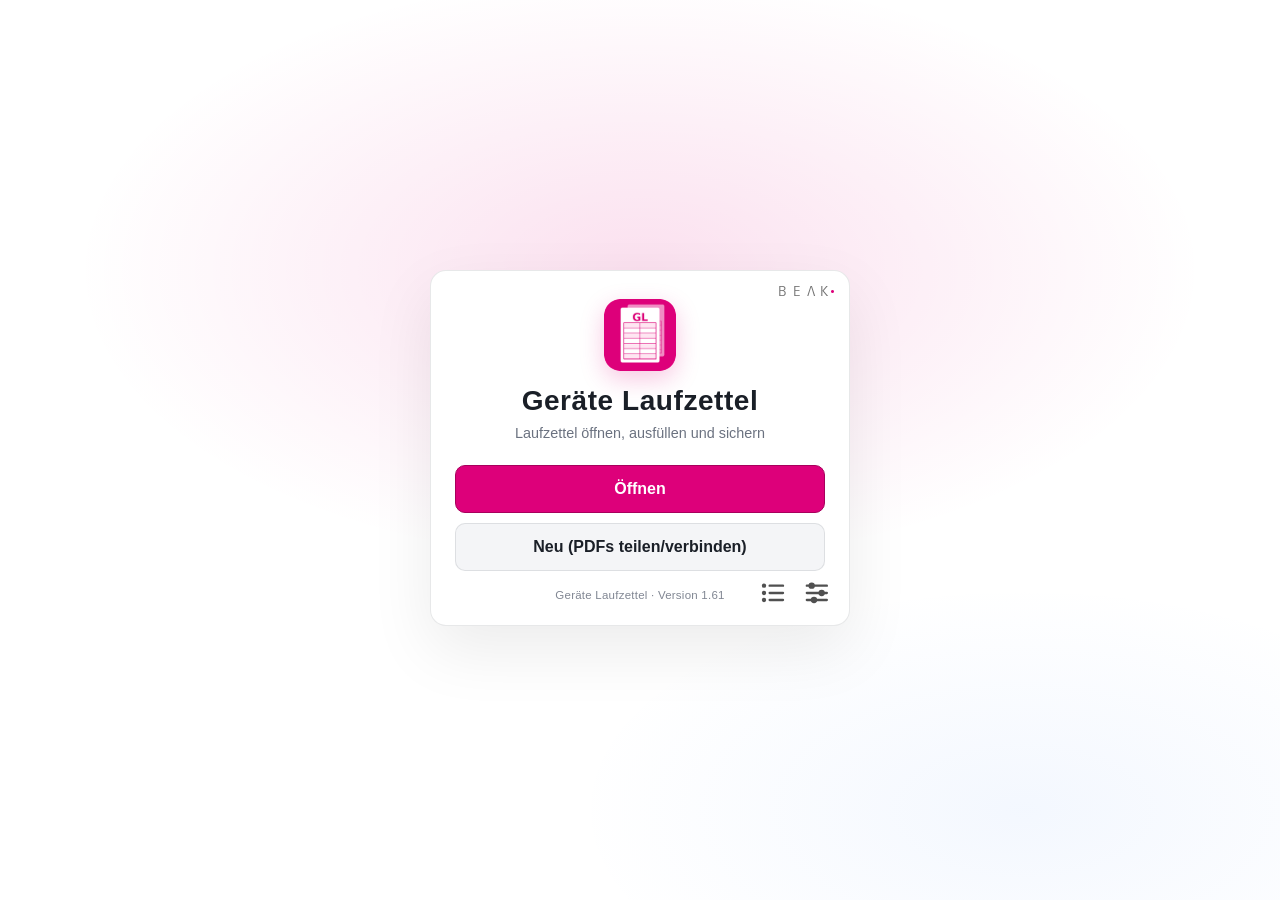
<file: index.html>
<!DOCTYPE html>
<html lang="de">
<head>
  <meta charset="utf-8" />
  <meta name="viewport" content="width=device-width, initial-scale=1, viewport-fit=cover" />
  <meta name="apple-mobile-web-app-capable" content="yes" />
  <meta name="apple-mobile-web-app-status-bar-style" content="default" />
  <meta name="apple-mobile-web-app-title" content="Geräte Laufzettel" />
  <meta name="theme-color" content="#ffffff" />
  <meta name="theme-color" media="(prefers-color-scheme: light)" content="#ffffff" />
  <meta name="theme-color" media="(prefers-color-scheme: dark)" content="#0b0b0d" />
  <meta name="color-scheme" content="light dark" />
  <meta name="mobile-web-app-capable" content="yes" />
  <meta name="description" content="Geräte-Laufzettel per DataMatrix öffnen und ausfüllen – offline PWA" />
  <link rel="manifest" href="manifest.webmanifest" />
  <!-- iOS Home Screen: relative paths, no ?v= -->
  <link rel="apple-touch-icon" href="apple-touch-icon.png" type="image/png" />
  <link rel="apple-touch-icon" sizes="180x180" href="apple-touch-icon.png" type="image/png" />
  <link rel="apple-touch-icon" sizes="167x167" href="apple-touch-icon-167.png" type="image/png" />
  <link rel="apple-touch-icon" sizes="152x152" href="apple-touch-icon-152.png" type="image/png" />
  <link rel="apple-touch-icon" sizes="120x120" href="apple-touch-icon-120.png" type="image/png" />
  <link rel="apple-touch-icon-precomposed" href="apple-touch-icon-precomposed.png" type="image/png" />
  <link rel="icon" type="image/png" sizes="180x180" href="apple-touch-icon.png" />
  <link rel="icon" type="image/png" sizes="192x192" href="icons/icon-192.png" />
  <link rel="icon" type="image/png" sizes="512x512" href="icons/icon-512.png" />
  <link rel="stylesheet" href="css/app.css" />
  <title>Geräte Laufzettel</title>
</head>
<body>
  <script>
    (function () {
      try {
        var standalone = window.navigator.standalone === true
          || window.matchMedia('(display-mode: standalone)').matches
          || window.matchMedia('(display-mode: window-controls-overlay)').matches;
        if (standalone) document.documentElement.setAttribute('data-standalone', '1');
        // iPad/iPhone (iPadOS meldet sich als Mac → maxTouchPoints): Kamera im Öffnen-Button
        var ua = navigator.userAgent || '';
        var ios = /iPad|iPhone|iPod/.test(ua) || (navigator.platform === 'MacIntel' && (navigator.maxTouchPoints || 0) > 1);
        if (ios) document.documentElement.classList.add('ios-touch');
      } catch (e) {}

      /* Statusleiste (iOS/PWA) folgt Hell/Dunkel wie Bauteile Suchen: theme-color-Metas neu
         einsetzen + html/body color-scheme/Hintergrund. WebKit übernimmt media=-Wechsel sonst
         oft erst nach Drehen. Im Bearbeiten-Modus (body.fill-open) dunkel = Toolbar-Grau. */
      var THEME_LIGHT = '#ffffff';
      var THEME_DARK = '#0b0b0d';
      var THEME_DARK_FILL = '#1c1c1e';
      var lastColor = '';
      function syncThemeChrome() {
        try {
          var dark = !!(window.matchMedia && window.matchMedia('(prefers-color-scheme: dark)').matches);
          var body = document.body;
          var fill = !!(body && body.classList.contains('fill-open'));
          var color = dark ? (fill ? THEME_DARK_FILL : THEME_DARK) : THEME_LIGHT;
          var root = document.documentElement;
          root.style.colorScheme = dark ? 'dark' : 'light';
          root.style.backgroundColor = color;
          if (body) body.style.colorScheme = dark ? 'dark' : 'light';
          if (color === lastColor) return;
          lastColor = color;
          var head = document.head;
          var old = head.querySelectorAll('meta[name="theme-color"]');
          for (var i = 0; i < old.length; i++) old[i].parentNode.removeChild(old[i]);
          function addMeta(content, media) {
            var m = document.createElement('meta');
            m.setAttribute('name', 'theme-color');
            m.setAttribute('content', content);
            if (media) m.setAttribute('media', media);
            head.insertBefore(m, head.firstChild);
          }
          addMeta(color); /* live — iOS liest den ersten */
          addMeta(THEME_LIGHT, '(prefers-color-scheme: light)');
          addMeta(fill ? THEME_DARK_FILL : THEME_DARK, '(prefers-color-scheme: dark)');
          void root.offsetHeight;
        } catch (e) {}
      }
      window.__syncThemeChrome = syncThemeChrome;
      syncThemeChrome();
      try {
        var mq = window.matchMedia('(prefers-color-scheme: dark)');
        if (mq.addEventListener) mq.addEventListener('change', syncThemeChrome);
        else if (mq.addListener) mq.addListener(syncThemeChrome);
        new MutationObserver(syncThemeChrome).observe(document.body, { attributes: true, attributeFilter: ['class'] });
      } catch (e) {}
      document.addEventListener('visibilitychange', function () {
        if (document.visibilityState === 'visible') syncThemeChrome();
      });
      window.addEventListener('pageshow', syncThemeChrome);
    })();
    // Nach einem Update übernimmt der neue Service Worker (skipWaiting + clients.claim).
    // Hinweis „Update verfügbar“ / „Neu laden“ NUR im Hauptmenü (Startbildschirm, auch in
    // den dort geöffneten Dialogen Einstellungen/Liste). Ist eine PDF offen (Ausfüllen),
    // Teilen/Verbinden oder Scannen aktiv, wird das Update nur vorgemerkt – kein Hinweis,
    // kein Neuladen; erst bei Rückkehr ins Hauptmenü erscheint der Hinweis.
    // Still neu laden nur, solange noch niemand interagiert hat (< 20 s) und das Hauptmenü
    // ohne offenen Dialog sichtbar ist.
    (function () {
      try {
        if (!('serviceWorker' in navigator) || !navigator.serviceWorker.controller) return;
        var t0 = Date.now(), pending = false, acted = false, bar = null;
        var HOME_DIALOGS = { 'home-settings-dialog': 1, 'names-dialog': 1 };
        var mark = function () { acted = true; };
        ['pointerdown', 'keydown', 'touchstart'].forEach(function (ev) {
          window.addEventListener(ev, mark, { capture: true, passive: true });
        });
        var shown = function (id) {
          var e = document.getElementById(id);
          return !!e && !e.classList.contains('hidden') && !e.hidden;
        };
        // Hauptmenü sichtbar, keine PDF-/Teilen-/Scan-Ansicht und kein fremder Dialog offen.
        var onMainMenu = function () {
          if (!shown('home')) return false;
          if (shown('fill-mode') || shown('pm-view') || shown('scan-view') || shown('field-scan-overlay')) return false;
          var bc = document.body.classList;
          if (bc.contains('fill-open') || bc.contains('pm-open') || bc.contains('scan-open') || bc.contains('pm-busy')) return false;
          var open = document.querySelectorAll('dialog[open]');
          for (var i = 0; i < open.length; i++) if (!HOME_DIALOGS[open[i].id]) return false;
          return true;
        };
        var idleOnHome = function () {
          return onMainMenu() && !document.querySelector('dialog[open]');
        };
        var makeBar = function () {
          bar = document.createElement('div');
          bar.id = 'update-hint';
          bar.className = 'update-hint';
          bar.setAttribute('role', 'status');
          bar.innerHTML = '<span>Update verfügbar</span><button type="button">Neu laden</button>';
          bar.querySelector('button').addEventListener('click', function () {
            // Sicherheitsnetz: nie neu laden, solange keine Hauptmenü-Ansicht offen ist.
            if (onMainMenu()) location.reload();
            else sync();
          });
        };
        // Hinweis anzeigen/ausblenden je nach Ansicht. Ein modaler Dialog macht den Rest
        // der Seite inaktiv – Hinweis daher im offenen (Hauptmenü-)Dialog, sonst im body.
        var sync = function () {
          if (!pending) return;
          if (!onMainMenu()) {
            if (bar && bar.parentNode) bar.parentNode.removeChild(bar);
            return;
          }
          if (!bar) makeBar();
          var host = document.querySelector('dialog[open]') || document.body;
          if (bar.parentNode !== host) host.appendChild(bar);
        };
        var later = function () { setTimeout(sync, 0); };
        navigator.serviceWorker.addEventListener('controllerchange', function () {
          if (pending) return;
          pending = true;
          if (!acted && Date.now() - t0 < 20000 && idleOnHome()) { location.reload(); return; }
          sync();
          // Ansichtswechsel (PDF schließen nach Sichern/Verwerfen, Zurück aus Teilen/Scan,
          // Dialog auf/zu) beobachten und den Hinweis dann ein-/ausblenden.
          try {
            new MutationObserver(later).observe(document.body, {
              subtree: true, attributes: true, attributeFilter: ['class', 'open', 'hidden']
            });
          } catch (e) {}
          document.addEventListener('click', later, true);
          document.addEventListener('close', later, true);
        });
      } catch (e) {}
    })();
  </script>
  <div class="ios-pwa-status-strip" aria-hidden="true"></div>
  <!-- HOME: Willkommen (Bauteile-Suchen-Stil): Öffnen [| Kamera nur iPad/iPhone] + Neu (PDFs teilen/verbinden) -->
  <div id="home" class="home welcome-screen" role="main" aria-labelledby="welcome-title">
    <div class="welcome-card">
      <span class="app-beak welcome-beak" aria-label="BEAK"><span class="beak-letters">B&nbsp;E&nbsp;A&nbsp;K</span><span class="beak-dot">•</span></span>
      <div class="welcome-brand">
        <img class="welcome-icon" src="icons/apple-touch-icon.png" alt="" width="72" height="72" draggable="false" />
        <h1 class="welcome-title" id="welcome-title">Geräte Laufzettel</h1>
        <p class="welcome-sub">Laufzettel öffnen, ausfüllen und sichern</p>
      </div>
      <div class="welcome-actions">
        <div class="welcome-split" role="group" aria-label="Öffnen">
          <button type="button" class="btn welcome-btn primary welcome-split-main" id="btn-pdf-open">Öffnen</button>
          <!-- Nur iPad/iPhone (html.ios-touch): Kamera = bisheriger „Scannen“-Button -->
          <button type="button" class="welcome-split-cam" id="btn-go-scan" aria-label="Scannen (Kamera)" title="Scannen">
            <svg class="welcome-cam-ico" viewBox="0 0 24 24" aria-hidden="true" focusable="false"><path d="M4.2 8.4h2.3l1.3-2.1h8.4l1.3 2.1h2.3c.9 0 1.6.7 1.6 1.6v8.4c0 .9-.7 1.6-1.6 1.6H4.2c-.9 0-1.6-.7-1.6-1.6V10c0-.9.7-1.6 1.6-1.6z" fill="none" stroke="currentColor" stroke-width="1.6" stroke-linejoin="round"/><circle cx="12" cy="13.3" r="3.1" fill="none" stroke="currentColor" stroke-width="1.6"/></svg>
          </button>
        </div>
        <button type="button" class="btn welcome-btn" id="btn-pdf-manipulator">Neu (PDFs teilen/verbinden)</button>
      </div>
      <p class="welcome-version home-footer" title="© BEAK electronic engineering GmbH &amp; Co. KG">Geräte Laufzettel · Version 1.61</p>
      <div class="welcome-corner-btns">
        <!-- Gezeichnete Icons wie Bauteile Suchen V1.5.9 (currentColor: dunkel auf hell, hell auf dunkel) -->
        <button type="button" class="welcome-corner-btn" id="btn-open-names" aria-label="Liste" title="Liste">
          <svg class="corner-icon" viewBox="0 0 120 120" width="40" height="40" aria-hidden="true" focusable="false">
            <g stroke="currentColor" stroke-width="7" stroke-linecap="round"><path d="M50 38h40M50 60h40M50 81h40" /></g>
            <g fill="currentColor"><circle cx="33" cy="38" r="6.5" /><circle cx="33" cy="60" r="6.5" /><circle cx="33" cy="81" r="6.5" /></g>
          </svg>
        </button>
        <button type="button" class="welcome-corner-btn" id="btn-home-settings" aria-label="Einstellungen" title="Einstellungen">
          <svg class="corner-icon" viewBox="0 0 120 120" width="40" height="40" aria-hidden="true" focusable="false">
            <g stroke="currentColor" stroke-width="7" stroke-linecap="round"><path d="M29.5 38h60M29.5 60h60M29.5 81h60" /></g>
            <g fill="currentColor"><circle cx="44" cy="38" r="9.5" /><circle cx="74" cy="60" r="9.5" /><circle cx="51" cy="81" r="9.5" /></g>
          </svg>
        </button>
      </div>
    </div>
  </div>

  <!-- SCAN: Kamera, Demo, PDF aktualisieren -->
  <div id="scan-view" class="home scan-view hidden">
    <header class="app-topbar scan-topbar">
      <button type="button" class="btn btn-text btn-scan-back" id="btn-scan-back" aria-label="Zurück">Zurück</button>
      <h1 class="app-heading">Scannen</h1>
      <span class="app-beak" aria-label="BEAK"><span class="beak-letters">B&nbsp;E&nbsp;A&nbsp;K</span><span class="beak-dot">•</span></span>
    </header>
    <div class="home-scroll">
    <div class="wrap">
      <div id="pdf-refresh-banner" class="pdf-refresh-banner hidden" role="region" aria-label="PDFs aktualisieren">
        <p class="pdf-refresh-text">Neue Laufzettel? Tippe zum initialisieren auf PDFs aktualisieren.<br />
          Gehe zum Ordner Geräte Laufzettel, tippe eine PDF an, tippe dann auf Alles auswählen und tippe auf Öffnen.</p>
        <div class="pdf-refresh-actions">
          <button type="button" class="btn btn-prominent" id="btn-banner-refresh-pdfs">PDFs aktualisieren</button>
          <button type="button" class="btn btn-secondary" id="btn-banner-dismiss">Später</button>
        </div>
      </div>

      <div class="scan-actions">
        <button type="button" class="btn btn-prominent" id="btn-scan-start">Kamera starten</button>
        <button type="button" class="btn btn-secondary hidden" id="btn-scan-stop">Scan stoppen</button>
        <button type="button" class="btn btn-secondary" id="btn-sample-dm">Demo-Scan</button>
      </div>

      <div id="scan-panel" class="scan-panel hidden">
        <div class="scan-frame">
          <video id="scan-video" playsinline muted></video>
          <div class="scan-reticle" data-mode="datamatrix" aria-hidden="true"></div>
        </div>
        <div class="scan-mode-toggle" role="group" aria-label="Rahmen / Code-Typ">
          <button type="button" class="scan-mode-btn is-active" data-scan-mode="datamatrix" id="scan-mode-dm">DataMatrix</button>
          <button type="button" class="scan-mode-btn" data-scan-mode="barcode" id="scan-mode-bc">Barcode</button>
        </div>
        <p class="hint scan-mode-hint" id="scan-mode-hint">Kleinen DataMatrix-Code in den Rahmen halten.</p>
      </div>

      <div id="result-box" class="result-box hidden" aria-live="polite">
        <p class="result-line"><span class="muted">Code:</span> <span id="result-payload">—</span></p>
        <p class="result-line"><span class="muted">Seriennummer:</span> <strong id="result-serial">—</strong></p>
      </div>

      <div id="not-found-box" class="not-found-box hidden" role="alert">
        <p>
          Kein Laufzettel für Seriennummer
          <strong id="not-found-sn">—</strong> gefunden
          (erwartet <code>…-{SN}.pdf</code> oder <code>{SN}.pdf</code> im Katalog oder Ordner — bitte PDFs aktualisieren oder manuell öffnen).
        </p>
        <button type="button" class="btn btn-prominent" id="btn-not-found-open">PDF manuell öffnen</button>
      </div>

      <p class="status" id="status" role="status">Bereit</p>

      <!-- Hidden preview image for offline demo decode (kein Sample-PDF nötig) -->
      <img id="sample-dm-img" class="hidden" src="samples/datamatrix-demo.png" alt="" width="1" height="1" decoding="async" />
    </div>
    </div>
  </div>

  <!-- PDF MANIPULATOR: PDF Zerteiler (eigene Ansicht, keine Feldvorlagen-Prüfung) -->
  <div id="pm-view" class="home pm-view hidden">
    <header class="app-topbar scan-topbar">
      <button type="button" class="btn btn-text btn-scan-back" id="btn-pm-back" aria-label="Zurück">Zurück</button>
      <h1 class="app-heading">PDF Manipulator</h1>
      <span class="app-beak" aria-label="BEAK"><span class="beak-letters">B&nbsp;E&nbsp;A&nbsp;K</span><span class="beak-dot">•</span></span>
    </header>
    <div class="home-scroll">
    <div class="wrap">
      <section class="open-section pm-split-section" aria-labelledby="pm-split-heading">
        <h2 id="pm-split-heading" class="section-title open-title">Teilen</h2>
        <p class="open-copy">
          PDF wählen oder auf den Button ziehen. Die App teilt automatisch
          nach „Seite X von Y“ oder nach einer Zahl und speichert die Teile einzeln im Zielordner oder als ZIP.
        </p>
        <label class="field-label" for="pm-split-field">Teilen nach Seite(n)</label>
        <input type="text" id="pm-split-field" class="split-input" inputmode="text" autocomplete="off" autocorrect="off" spellcheck="false" placeholder="Automatisch" value="Automatisch" />
        <label class="field-label" for="pm-remove-field">Entfernen von Seite(n) nach dem Teilen</label>
        <input type="text" id="pm-remove-field" class="split-input" inputmode="text" autocomplete="off" autocorrect="off" spellcheck="false" placeholder="Automatisch" value="Automatisch" />
        <div id="pm-dir-row" class="pm-dir-row hidden">
          <span class="muted">Zielordner:</span> <strong id="pm-dir-name">—</strong>
          <button type="button" class="btn btn-text pm-dir-btn" id="btn-pm-dir">Zielordner wählen</button>
          <button type="button" class="btn btn-text pm-dir-btn hidden" id="btn-pm-dir-clear" aria-label="Zielordner entfernen">✕</button>
        </div>
        <p class="status" id="pm-status" role="status">PDF auf den Button ziehen oder tippen</p>
        <button type="button" class="btn btn-prominent pm-drop-btn" id="btn-pm-open">PDF öffnen &amp; bearbeiten</button>
      </section>

      <div id="pm-result" class="result-box pm-result hidden" aria-live="polite">
        <p class="result-line"><span class="muted" id="pm-result-label">ZIP:</span> <strong id="pm-result-zip">—</strong></p>
        <ol id="pm-result-list" class="pm-result-list"></ol>
        <p class="result-line muted hidden" id="pm-result-removed"></p>
        <button type="button" class="btn btn-secondary" id="btn-pm-save-again">ZIP erneut speichern</button>
      </div>

      <section class="open-section pm-merge-section" aria-labelledby="pm-merge-heading">
        <h2 id="pm-merge-heading" class="section-title open-title">Verbinden</h2>
        <p class="open-copy">
          Den Gerätelaufzettel.pdf und bis zu drei Safety Test.xps gleichzeitig auswählen, um daraus eine PDF zu erstellen. Der Gerätelaufzettel kommt dabei immer zuerst in das PDF.
        </p>
        <p class="status" id="pm-merge-status" role="status">Gerätelaufzettel + 1 bis 3 Safety Tests auswählen</p>
        <button type="button" class="btn btn-prominent pm-drop-btn" id="btn-pm-merge">PDFs verbinden</button>
      </section>

      <div id="pm-merge-result" class="result-box pm-result hidden" aria-live="polite">
        <p class="result-line"><span class="muted">PDF:</span> <strong id="pm-merge-name">—</strong></p>
        <ol id="pm-merge-list" class="pm-result-list"></ol>
        <p class="result-line" id="pm-merge-total"></p>
        <button type="button" class="btn btn-secondary" id="btn-pm-merge-save-again">PDF erneut speichern</button>
      </div>
    </div>
    </div>
  </div>
  <input type="file" id="pm-file-input" accept="application/pdf,.pdf" hidden />
  <input type="file" id="pm-merge-input" accept=".pdf,.xps,application/pdf,application/vnd.ms-xpsdocument,application/oxps" multiple hidden />

  <!-- FILL MODE: toolbar + viewer (hidden until PDF open) -->
  <div id="fill-mode" class="fill-mode hidden">
    <header class="toolbar" id="fill-toolbar">
      <button type="button" class="btn btn-stamp-settings" id="btn-fill-settings" aria-label="Einstellungen" title="Einstellungen">
        <canvas id="fill-settings-stamp" class="stamp-settings-canvas" width="72" height="72" aria-hidden="true"></canvas>
        <span class="stamp-settings-gear" aria-hidden="true">
          <svg viewBox="0 0 24 24" width="12" height="12" focusable="false">
            <path fill="currentColor" d="M19.14 12.94c.04-.31.06-.63.06-.94s-.02-.63-.06-.94l2.03-1.58a.5.5 0 0 0 .12-.64l-1.92-3.32a.5.5 0 0 0-.6-.22l-2.39.96a7.03 7.03 0 0 0-1.63-.94l-.36-2.54a.5.5 0 0 0-.49-.42h-3.84a.5.5 0 0 0-.49.42l-.36 2.54c-.59.24-1.13.55-1.63.94l-2.39-.96a.5.5 0 0 0-.6.22L2.77 8.84a.5.5 0 0 0 .12.64l2.03 1.58c-.04.31-.06.63-.06.94s.02.63.06.94l-2.03 1.58a.5.5 0 0 0-.12.64l1.92 3.32c.12.22.37.3.6.22l2.39-.96c.5.39 1.04.71 1.63.94l.36 2.54c.05.24.25.42.49.42h3.84c.24 0 .44-.18.49-.42l.36-2.54c.59-.24 1.13-.55 1.63-.94l2.39.96c.23.08.48 0 .6-.22l1.92-3.32a.5.5 0 0 0-.12-.64l-2.03-1.58zM12 15.6A3.6 3.6 0 1 1 12 8.4a3.6 3.6 0 0 1 0 7.2z"/>
          </svg>
        </span>
      </button>
      <div class="toolbar-center">
        <button type="button" class="btn btn-text" id="btn-fill-close" aria-label="Schließen">Schließen</button>
      </div>
      <div class="toolbar-right">
        <button type="button" class="btn btn-icon hidden" id="btn-ink-undo" aria-label="Rückgängig" title="Rückgängig">
          <svg class="toolbar-svg" viewBox="0 0 24 24" width="22" height="22" aria-hidden="true" focusable="false">
            <path fill="currentColor" d="M12.5 8c-2.65 0-5.05.99-6.9 2.6L2 7v9h9l-3.62-3.62c1.39-1.20 3.16-1.88 5.12-1.88 3.54 0 6.55 2.31 7.6 5.5l2.37-.78C20.88 11.06 17.01 8 12.5 8z"/>
          </svg>
        </button>
        <button type="button" class="btn btn-prominent hidden" id="btn-save" aria-label="Sichern">Sichern</button>
      </div>
    </header>
    <main id="main-fill">
      <section id="viewer" class="viewer" aria-live="polite"></section>
    </main>
  </div>

  <input type="file" id="file-input" accept="application/pdf,.pdf" hidden />
  <input type="file" id="pdf-catalog-input" accept="application/pdf,.pdf" multiple hidden />
  <input type="file" id="image-input" accept="image/*,.png,.jpg,.jpeg,.webp" hidden />

  <div id="toast" class="toast hidden" role="status"></div>

  <!-- Liste: Vorlagennummern + lokale Namen -->
  <dialog id="names-dialog" class="settings-dialog">
    <form method="dialog" id="names-form">
      <header class="settings-header">
        <h2>Liste</h2>
        <button type="button" class="btn-done" id="btn-names-done" value="done">Fertig</button>
      </header>
      <div class="settings-body">
        <section class="settings-section cardish">
          <p class="hint" id="names-status" hidden></p>
          <div class="names-reload-row" id="names-reload-row" hidden>
            <button type="button" class="btn btn-secondary" id="btn-reload-names">Liste neu laden</button>
          </div>
          <input type="file" id="names-file-input" accept=".txt,.csv,.tsv,.xlsx,text/plain,text/csv" hidden />
          <ul id="names-list" class="names-list" aria-label="Vorlagen mit Namen"></ul>
          <div class="settings-btn-row names-btn-row">
            <button type="button" class="btn btn-secondary" id="btn-import-names">Liste importieren</button>
            <button type="button" class="btn btn-secondary" id="btn-clear-names">Liste entfernen</button>
          </div>
        </section>
      </div>
    </form>
  </dialog>

  <!-- Home settings -->
  <dialog id="home-settings-dialog" class="settings-dialog">
    <form method="dialog" id="home-settings-form">
      <header class="settings-header">
        <h2>Einstellungen</h2>
        <button type="button" class="btn-done" id="btn-home-settings-done" value="done">Fertig</button>
      </header>
      <div class="settings-body">
        <section class="settings-section cardish" id="settings-pdf-catalog">
          <h3>PDF-Katalog</h3>
          <p class="hint" id="settings-catalog-platform-hint">
            Am Desktop (Chrome/Edge) kann ein Ordner dauerhaft verknüpft und beim Start neu eingelesen werden.
            Am iPad behält Safari keinen Live-Ordnerlink — PDFs aus der Dateien-App wählen und aktualisieren.
          </p>

          <div id="settings-folder-block" class="settings-catalog-block">
            <p class="hint" id="settings-folder-label">Kein Ordner gewählt (nur samples/).</p>
            <p class="hint">Dateinamen wie im Kopf: <code>DE-200.433-Seriennummer.pdf</code> (oder <code>Seriennummer.pdf</code>). Match über den Text nach dem letzten Bindestrich. Beim App-Start wird der Ordner neu eingelesen.</p>
            <div class="settings-btn-row">
              <button type="button" class="btn btn-secondary" id="btn-pick-folder">Ordner wählen</button>
              <button type="button" class="btn btn-secondary" id="btn-clear-folder">Ordner lösen</button>
            </div>
          </div>

          <div id="settings-idb-block" class="settings-catalog-block">
            <p class="hint" id="settings-idb-label">Keine PDFs im Katalog gespeichert.</p>
            <p class="hint">Mehrere PDFs aus Dateien wählen (Ordner öffnen → Alle auswählen). Neue und geänderte Dateien werden übernommen.</p>
            <div class="settings-btn-row">
              <button type="button" class="btn btn-secondary" id="btn-refresh-pdfs">PDFs aus Dateien wählen / aktualisieren</button>
              <button type="button" class="btn btn-secondary" id="btn-clear-idb-catalog">Gespeicherte PDFs löschen</button>
            </div>
            <div class="toggle-row" style="margin-top:10px">
              <label for="settings-auto-refresh-prompt">Beim Start an Aktualisieren erinnern</label>
              <input type="checkbox" id="settings-auto-refresh-prompt" checked />
            </div>
          </div>
        </section>
        <section class="settings-section cardish">
          <h3>PDF speichern</h3>
          <label class="field-label" for="settings-save-mode">Speichern-Art</label>
          <select id="settings-save-mode">
            <option value="auto">Automatisch (iPad: Teilen, Mac: Datei speichern)</option>
            <option value="share">Immer Teilen-Menü</option>
            <option value="download">Immer Datei speichern / Download</option>
          </select>
          <p class="hint">Am iPad bleibt Teilen mit „In Dateien sichern“ sinnvoll.</p>
        </section>
        <section class="settings-section cardish">
          <h3>Info</h3>
          <p class="hint">Geräte Laufzettel 1.61<br />© BEAK electronic engineering GmbH &amp; Co. KG</p>
        </section>
      </div>
    </form>
  </dialog>

  <!-- Fill settings (only used when PDF open) -->
  <dialog id="fill-settings-dialog" class="settings-dialog fill-settings-dialog">
    <form method="dialog" id="fill-settings-form">
      <header class="settings-header">
        <h2>Einstellungen</h2>
        <button type="submit" class="btn btn-text btn-primary-text btn-done" value="done">Fertig</button>
      </header>

      <div class="settings-scroll">
      <section class="settings-section">
        <h3>Feldvorlage</h3>
        <label class="field-label" for="fill-settings-template">Vorlage</label>
        <select id="fill-settings-template">
          <option value="auto">Auto (aus DE- Artikel)</option>
          <option value="200.001">200.001</option>
          <option value="200.412">200.412</option>
          <option value="200.413">200.413</option>
          <option value="200.414">200.414</option>
          <option value="200.419">200.419</option>
          <option value="200.420">200.420</option>
          <option value="200.432">200.432</option>
          <option value="200.433">200.433</option>
          <option value="200.434">200.434</option>
          <option value="200.436">200.436</option>
          <option value="200.439">200.439</option>
          <option value="200.447">200.447</option>
          <option value="200.455">200.455</option>
          <option value="200.461">200.461</option>
          <option value="200.463">200.463</option>
          <option value="200.464">200.464</option>
          <option value="200.465">200.465</option>
          <option value="200.467">200.467</option>
          <option value="200.468">200.468</option>
          <option value="200.469">200.469</option>
          <option value="200.481">200.481</option>
          <option value="200.483">200.483</option>
          <option value="200.490">200.490</option>
          <option value="200.492">200.492</option>
          <option value="200.499">200.499</option>
        </select>
        <p class="hint">Auto liest den Artikel aus Dateiname oder PDF-Kopfzeile (<code>DE-200.433-…</code>). Manuell überschreiben möglich.</p>
      </section>

      <section class="settings-section">
        <h3>Initialen (Stempel)</h3>
        <input type="text" id="fill-settings-initials" maxlength="12" autocomplete="off" autocorrect="off" autocapitalize="characters" spellcheck="false" placeholder="z. B. TK" />
        <p class="hint">Werden in Unterschrift-/Initialen-Felder gestempelt.</p>
      </section>

      <section class="settings-section">
        <h3>Sachbearbeiter Lager</h3>
        <input type="text" id="fill-settings-lager-clerk" maxlength="40" autocomplete="off" autocorrect="on" autocapitalize="words" spellcheck="false" placeholder="Name" />
        <p class="hint">Tippen auf die PDF-Zelle schreibt diesen Namen sofort ein (kein Dialog). Nochmal tippen löscht.</p>
      </section>

      <section class="settings-section">
        <h3>Änderungsprotokoll</h3>
        <label for="fill-settings-device-name" class="hint">Gerätename (optional, z. B. „iPad Montage 2“)</label>
        <input type="text" id="fill-settings-device-name" maxlength="60" autocomplete="off" autocorrect="off" spellcheck="false" placeholder="Gerätename" />
        <p class="hint">Beim Sichern wird unsichtbar ein Protokoll (aenderungsprotokoll.json) an das PDF angehängt: wer, wann, welches Gerät, welches Feld/welche Stelle, wie.</p>
        <button type="button" class="btn btn-secondary" id="btn-fill-show-log">Protokoll anzeigen</button>
      </section>

      <section class="settings-section">
        <h3>Stempel-Datum (nur dieses Dokument)</h3>
        <input type="text" id="fill-settings-date" maxlength="8" autocomplete="off" autocorrect="off" spellcheck="false" placeholder="TT.MM.JJ" inputmode="numeric" />
        <p class="hint" id="fill-settings-date-hint">Leer = heutiges Datum. Punkte kommen automatisch (TT.MM.JJ). Beim Schließen des Dokuments wird die Überschreibung verworfen.</p>
        <button type="button" class="btn btn-secondary" id="btn-fill-reset-date">Auf heute zurücksetzen</button>
      </section>

      <section class="settings-section">
        <h3>Farbe für Datum &amp; Initialen</h3>
        <div class="color-row">
          <span>Aktuelle Farbe</span>
          <button type="button" id="btn-fill-cycle-color" class="color-swatch large" aria-label="Farbe wechseln"></button>
        </div>
        <p class="hint">Tippe den Kreis, um durch 8 dunkle Töne zu wechseln. Die Farbe bleibt gespeichert.</p>
        <div class="color-grid" id="fill-color-grid" role="listbox" aria-label="Farbauswahl"></div>
      </section>

      <section class="settings-section">
        <div class="toggle-row">
          <label for="fill-settings-erase-mode">Zellen löschen</label>
          <input type="checkbox" id="fill-settings-erase-mode" />
        </div>
        <p class="hint">Überdeckt das angetippte Feld weiß, z. B. um alte Werte in schon gespeicherten PDFs zu entfernen. Wird im Änderungsprotokoll vermerkt.</p>
      </section>

      <section class="settings-section" id="fill-settings-bg-grid-only" hidden>
        <h3>Letzte Spalte (BG-Grid)</h3>
        <div class="toggle-row">
          <label for="fill-settings-last-col-date-only">„Baugruppe gebucht“ nur Datum</label>
          <input type="checkbox" id="fill-settings-last-col-date-only" checked />
        </div>
        <p class="hint">Nur für Legacy-Baugruppen-Grid. Geräte-Vorlagen nutzen Feldaktionen.</p>
      </section>

      <section class="settings-section">
        <h3>Apple Pencil / Maus</h3>
        <p class="hint">Apple Pencil oder Maus (linke Taste gedrückt halten und ziehen): frei zeichnen / Unterschrift. Jeder Strich lässt sich bis zum Sichern mit „Rückgängig“ entfernen. Finger/Mausklick: Felder tippen (OK, Datum, Initialen, Scan…).</p>
      </section>
      </div>
    </form>
  </dialog>


  <!-- Field text / scan-or-manual entry -->
  <dialog id="field-entry-dialog" class="settings-dialog field-entry-dialog">
    <form method="dialog" id="field-entry-form" class="field-entry-form">
      <header class="settings-header">
        <h2 id="field-entry-title">Eingabe</h2>
      </header>
      <div class="settings-body" style="padding:12px 16px 8px">
        <input type="text" id="field-entry-input" autocomplete="off" autocorrect="on" autocapitalize="sentences" spellcheck="false" />
        <p class="hint" id="field-entry-hint"></p>
        <div class="settings-btn-row" style="margin-top:12px;flex-wrap:wrap;gap:8px">
          <button type="button" class="btn btn-secondary btn-field-action hidden" id="btn-field-entry-insert-name">Namen einfügen</button>
          <button type="button" class="btn btn-secondary btn-field-action" id="btn-field-entry-scan">Scannen</button>
          <button type="button" class="btn btn-prominent btn-field-action" id="btn-field-entry-ok">OK</button>
          <button type="button" class="btn btn-text" id="btn-field-entry-cancel">Abbrechen</button>
        </div>
      </div>
    </form>
  </dialog>

  <!-- Fullscreen fixed overlay (not <dialog>) — nested dialogs break camera close on iOS -->
  <div id="field-scan-overlay" class="field-scan-overlay hidden" role="dialog" aria-modal="true" aria-labelledby="field-scan-title" hidden>
    <header class="settings-header field-scan-header">
      <h2 id="field-scan-title">Feld scannen</h2>
      <button type="button" class="btn-done" id="btn-field-scan-close" aria-label="Schließen">Schließen</button>
    </header>
    <div class="field-scan-body">
      <div class="scan-frame">
        <video id="field-scan-video" playsinline muted></video>
        <div class="scan-reticle" data-mode="datamatrix" aria-hidden="true"></div>
      </div>
      <div class="scan-mode-toggle" role="group" aria-label="Rahmen / Code-Typ">
        <button type="button" class="scan-mode-btn is-active" data-scan-mode="datamatrix" id="field-scan-mode-dm">DataMatrix</button>
        <button type="button" class="scan-mode-btn" data-scan-mode="barcode" id="field-scan-mode-bc">Barcode</button>
      </div>
      <p class="hint scan-mode-hint" id="field-scan-mode-hint">Kleinen DataMatrix-Code in den Rahmen halten.</p>
      <div class="settings-btn-row" style="margin-top:12px;gap:8px;flex-wrap:wrap">
        <button type="button" class="btn btn-secondary btn-field-action" id="btn-field-scan-manual">Manuell eingeben</button>
        <button type="button" class="btn btn-secondary btn-field-action" id="btn-field-scan-stop">Stop</button>
        <button type="button" class="btn btn-prominent btn-field-action" id="btn-field-scan-cancel">Abbrechen</button>
      </div>
    </div>
  </div>

  <script src="vendor/pdf-lib.min.js?v=1.61"></script>
  <script src="vendor/fontkit.umd.min.js?v=1.61"></script>
  <script src="vendor/zxing-library.min.js?v=1.61"></script>
  <script src="vendor/jszip.min.js?v=1.61"></script>
  <script src="vendor/FileSaver.min.js?v=1.61"></script>
  <script type="module" src="js/app.js?v=1.61"></script>
  <script type="module" src="js/manipulator.js?v=1.61"></script>
</body>
</html>
</file>
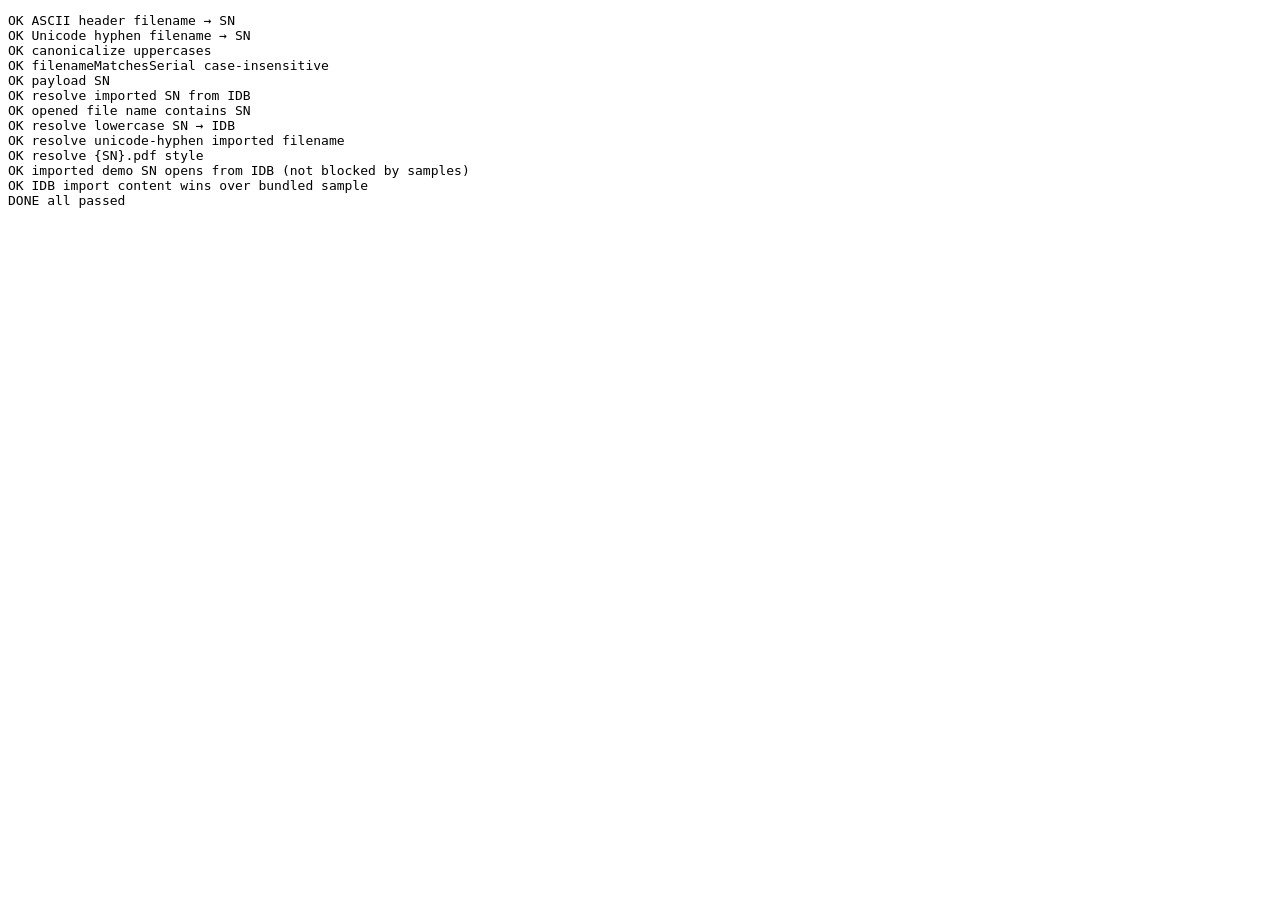
<file: test/catalog-smoke.html>
<!DOCTYPE html>
<html lang="de">
<head><meta charset="utf-8" /><title>catalog-smoke</title></head>
<body>
<pre id="out">running…</pre>
<script type="module">
/**
 * Smoke: store fake PDF File(s) in IDB via mergePdfsFromFileList, resolve by SN.
 * Open via http://localhost:<port>/test/catalog-smoke.html (needs same-origin modules).
 */
const lines = [];
const log = (...a) => {
  lines.push(a.join(" "));
  document.getElementById("out").textContent = lines.join("\n");
};

import {
  serialFromPdfFilename,
  canonicalizeSerial,
  filenameMatchesSerial,
  mergePdfsFromFileList,
  findPdfBySerial,
  clearIdbCatalog,
} from "../js/catalog.js";
import { extractSerialFromPayload } from "../js/sn.js";

function pdfFile(name, body = "%PDF-1.4 smoke-" + name) {
  return new File([body], name, { type: "application/pdf" });
}

let failed = 0;
function assert(cond, msg) {
  if (cond) log("OK", msg);
  else {
    failed++;
    log("FAIL", msg);
  }
}

try {
  assert(
    serialFromPdfFilename("DE-200.433-XX0000E00A00K0001.pdf") === "XX0000E00A00K0001",
    "ASCII header filename → SN"
  );
  assert(
    serialFromPdfFilename("DE-200.433\u2010UNICODESN00001.pdf") === "UNICODESN00001",
    "Unicode hyphen filename → SN"
  );
  assert(
    canonicalizeSerial("abc") === "ABC",
    "canonicalize uppercases"
  );
  assert(
    filenameMatchesSerial("DE-200.433-ZzTest.pdf", "zztest"),
    "filenameMatchesSerial case-insensitive"
  );
  assert(
    extractSerialFromPayload("DE-200.433-XXXX-XX0000E00A00K0001") ===
      "XX0000E00A00K0001",
    "payload SN"
  );

  await clearIdbCatalog();

  const sn = "ZZSMOKESERIAL001";
  const uniSn = "SMOKEUNICODE002";
  await mergePdfsFromFileList([
    pdfFile(`DE-200.433-${sn}.pdf`),
    pdfFile(`DE-200.433\u2010${uniSn}.pdf`),
    pdfFile("plainonly.pdf"),
  ]);

  const hit = await findPdfBySerial(sn);
  assert(!!hit && hit.source === "idb", "resolve imported SN from IDB");
  assert(hit && /ZZSMOKESERIAL001/i.test(hit.file.name), "opened file name contains SN");

  const hitLower = await findPdfBySerial(sn.toLowerCase());
  assert(!!hitLower && hitLower.source === "idb", "resolve lowercase SN → IDB");

  const hitUni = await findPdfBySerial(uniSn);
  assert(!!hitUni && hitUni.source === "idb", "resolve unicode-hyphen imported filename");

  const hitPlain = await findPdfBySerial("plainonly");
  assert(!!hitPlain && hitPlain.source === "idb", "resolve {SN}.pdf style");

  // Samples resolve relative to the document URL; from /test/ use an absolute fetch check
  // then verify findPdfBySerial from a root-context by temporarily importing is enough:
  // Prefer checking that IDB wins when we store the demo SN under a distinctive name.
  await mergePdfsFromFileList([
    pdfFile("DE-200.433-XX0000E00A00K0001.pdf", "%PDF-1.4 imported-demo-body"),
  ]);
  const demo = await findPdfBySerial("XX0000E00A00K0001");
  assert(!!demo && demo.source === "idb", "imported demo SN opens from IDB (not blocked by samples)");
  const demoBuf = await demo.file.arrayBuffer();
  const demoText = new TextDecoder().decode(demoBuf.slice(0, 40));
  assert(demoText.includes("imported-demo-body"), "IDB import content wins over bundled sample");

  log(failed ? `DONE with ${failed} failure(s)` : "DONE all passed");
  document.title = failed ? "FAIL" : "PASS";
} catch (e) {
  log("ERROR", e && (e.stack || e.message || e));
  document.title = "FAIL";
}
</script>
</body>
</html>
</file>
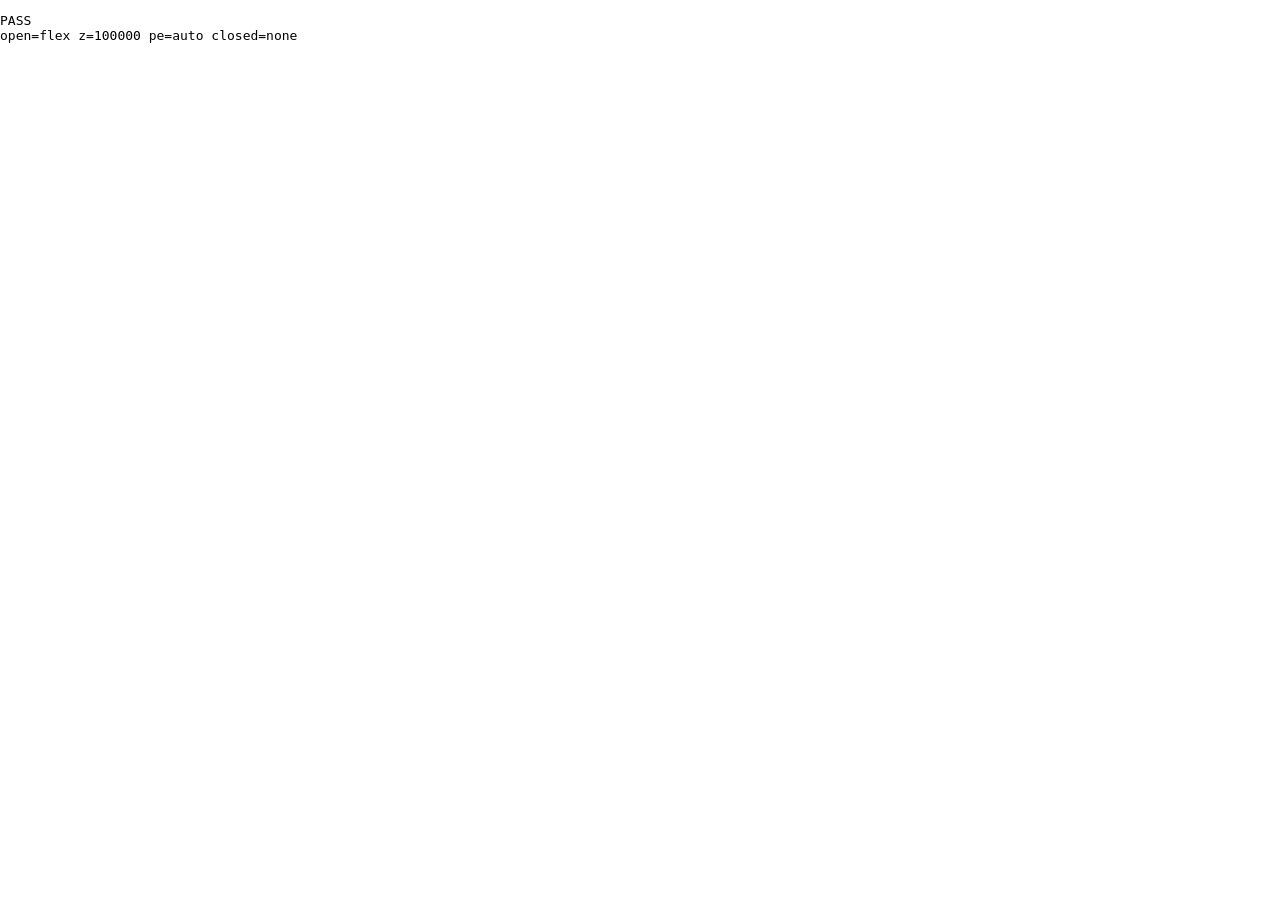
<file: test/overlay-smoke.html>
<!DOCTYPE html>
<html><head><link rel="stylesheet" href="/css/app.css"></head>
<body>
  <div id="field-scan-overlay" class="field-scan-overlay hidden" role="dialog" aria-modal="true" hidden>
    <header class="settings-header field-scan-header">
      <h2>Feld scannen</h2>
      <button type="button" class="btn-done" id="btn-field-scan-close">Schließen</button>
    </header>
    <div class="field-scan-body">
      <button type="button" id="btn-field-scan-stop">Stop</button>
      <button type="button" id="btn-field-scan-cancel">Abbrechen</button>
    </div>
  </div>
  <pre id="out">pending</pre>
<script>
const ov = document.getElementById('field-scan-overlay');
function show(){ ov.removeAttribute('hidden'); ov.classList.remove('hidden'); ov.classList.add('open'); }
function hide(){ ov.classList.remove('open'); ov.classList.add('hidden'); ov.setAttribute('hidden',''); }
const cs = () => getComputedStyle(ov);
show();
const openDisplay = cs().display;
const openZ = cs().zIndex;
const pe = getComputedStyle(document.getElementById('btn-field-scan-close')).pointerEvents;
hide();
const closedDisplay = cs().display;
const ok = openDisplay === 'flex' && Number(openZ) >= 100000 && pe === 'auto' && (closedDisplay === 'none');
document.getElementById('out').textContent = (ok?'PASS':'FAIL') + `\nopen=${openDisplay} z=${openZ} pe=${pe} closed=${closedDisplay}`;
document.title = ok ? 'PASS' : 'FAIL';
</script>
</body></html>
</file>
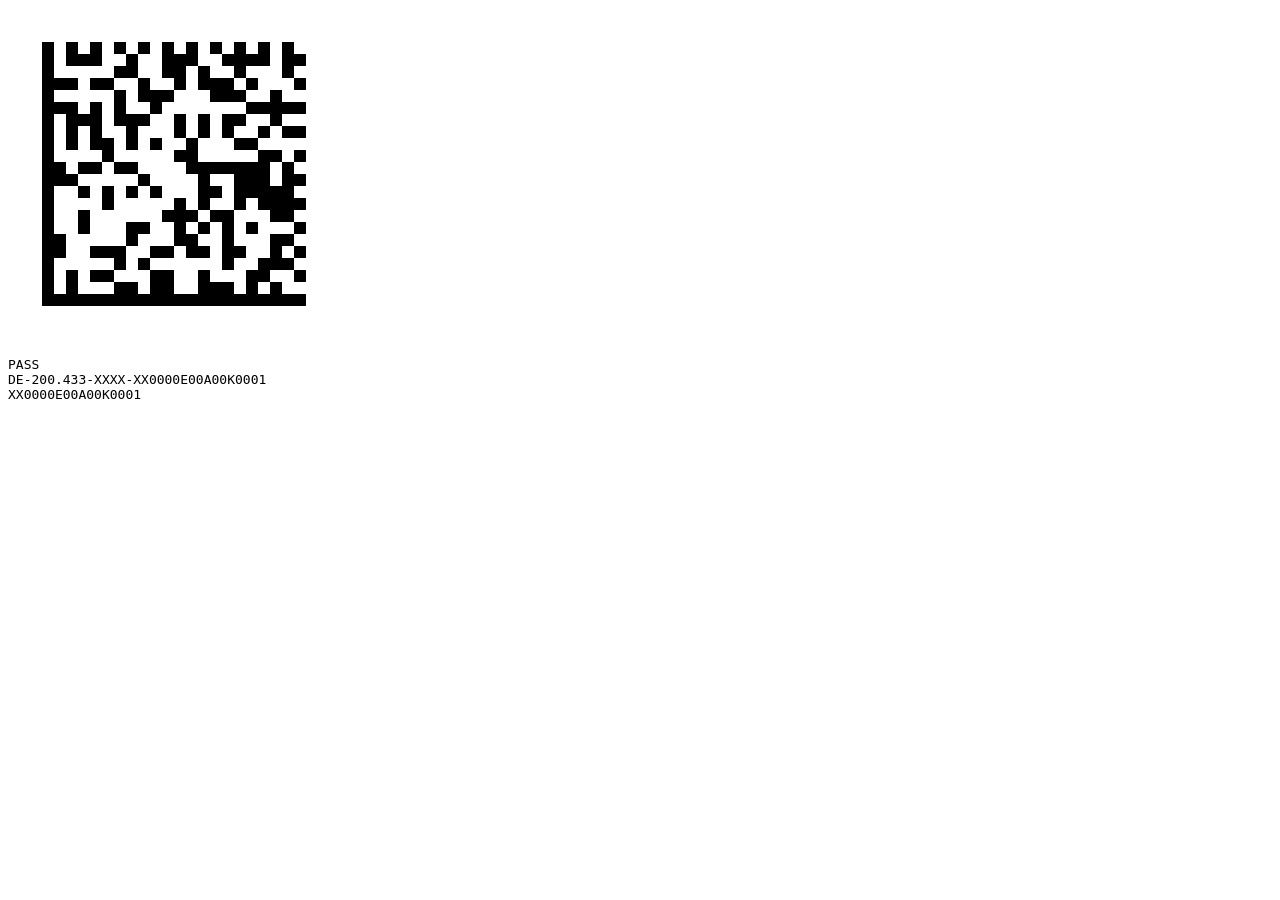
<file: test/scan-smoke.html>
<!DOCTYPE html>
<html><body>
<script src="/vendor/zxing-library.min.js"></script>
<img id="im" src="/samples/datamatrix-demo.png" />
<pre id="out">pending</pre>
<script type="module">
import { decodeDataMatrixFromElement } from "/js/scan.js";
import { extractSerialFromPayload } from "/js/sn.js";
const im = document.getElementById("im");
await new Promise((r,j)=>{ if(im.complete) r(); else { im.onload=r; im.onerror=j; }});
try {
  const text = await decodeDataMatrixFromElement(im);
  const sn = extractSerialFromPayload(text);
  const ok = text.includes("XX0000") && sn === "XX0000E00A00K0001";
  document.getElementById("out").textContent = (ok?"PASS":"FAIL") + "\n" + text + "\n" + sn;
  document.title = ok ? "PASS" : "FAIL";
} catch(e) {
  document.getElementById("out").textContent = "FAIL " + e;
  document.title = "FAIL";
}
</script>
</body></html>
</file>
<file: css/app.css>
@font-face {
  font-family: "AeonisLogo";
  src: url("../fonts/Aeonis.subset.ttf") format("truetype");
  font-weight: 400;
  font-style: normal;
  font-display: swap;
}
@font-face {
  font-family: "ConstantiaBullet";
  src: url("../fonts/Constantia-Bold.subset.ttf") format("truetype");
  font-weight: 700;
  font-style: normal;
  font-display: swap;
}
:root {
  color-scheme: light dark;
  --pink: #dd007a;
  --pink-hover: #c0006a;
  /* System/native surfaces — follow Mac/iPad light & dark */
  --bg: Canvas;
  --bg-ios: Canvas;
  --card: color-mix(in srgb, CanvasText 8%, Canvas);
  --text: CanvasText;
  --secondary: color-mix(in srgb, CanvasText 72%, transparent);
  --muted: color-mix(in srgb, CanvasText 48%, transparent);
  --border: color-mix(in srgb, CanvasText 22%, transparent);
  --toolbar-bg: color-mix(in srgb, Canvas 88%, transparent);
  --toolbar-border: color-mix(in srgb, CanvasText 18%, transparent);
  --accent: #007aff;
  --safe-top: env(safe-area-inset-top, 0px);
  --safe-bottom: env(safe-area-inset-bottom, 0px);
  --theme-chrome: #ffffff;
}

@media (prefers-color-scheme: light) {
  :root {
    --card: #ffffff;
    --toolbar-bg: rgba(255, 255, 255, 0.92);
    --toolbar-border: rgba(60, 60, 67, 0.18);
    --theme-chrome: #ffffff;
  }
}

@media (prefers-color-scheme: dark) {
  :root {
    --card: #1c1c1e;
    --toolbar-bg: rgba(28, 28, 30, 0.92);
    --toolbar-border: rgba(84, 84, 88, 0.45);
    --theme-chrome: #0b0b0d; /* Willkommen/Seiten wie Bauteile Suchen */
  }
  body.fill-open {
    --theme-chrome: #1c1c1e; /* Bearbeiten: Statusleiste = Toolbar-Grau */
  }
}

*,
*::before,
*::after {
  box-sizing: border-box;
}

html,
body {
  margin: 0;
  padding: 0;
  min-height: 100%;
  font-family: -apple-system, BlinkMacSystemFont, "Segoe UI", Roboto, Helvetica, Arial, sans-serif;
  color: var(--text);
  background-color: Canvas; /* no forced app tint — native system surface */
  -webkit-tap-highlight-color: transparent;
  overscroll-behavior: none;
}

body {
  display: flex;
  flex-direction: column;
  min-height: 100dvh;
  padding: calc(16px + var(--safe-top)) 16px calc(16px + var(--safe-bottom));
}

.hidden {
  display: none !important;
}

.wrap {
  width: 100%;
  max-width: 560px;
  margin: 0 auto;
}

h1.title {
  margin: 0 0 6px;
  font-size: 22px;
  font-weight: 700;
  letter-spacing: -0.02em;
}

/* iOS 26/27: scroll-pocket blur hides only when a sticky/fixed opaque edge exists
   (same mechanism as .toolbar in fill mode). position:relative is NOT enough. */
.app-topbar {
  flex: 0 0 auto;
  position: sticky;
  top: 0;
  z-index: 30;
  display: flex;
  align-items: center;
  justify-content: space-between;
  gap: 12px;
  width: 100%;
  margin: 0;
  padding: calc(6px + var(--safe-top)) 16px 8px;
  min-height: calc(36px + var(--safe-top));
  /* Opaque solid color (alpha >= 0.75) — WebKit reads background-color for the edge */
  background-color: #ffffff;
  background-color: var(--theme-chrome);
  border-bottom: 1px solid var(--toolbar-border);
  -webkit-backdrop-filter: none;
  backdrop-filter: none;
}

/* Paintless fixed strip: WebKit samples background-color for the top edge
   (hides scroll-pocket blur) without drawing a visible bar. */
.ios-pwa-status-strip {
  display: none;
}
@supports (-webkit-touch-callout: none) {
  :root[data-standalone] .ios-pwa-status-strip {
    display: block;
    position: fixed;
    top: 0;
    left: 0;
    right: 0;
    height: 12px; /* > thinBorderWidth (~10px) so color is taken from style */
    z-index: 2147483646;
    pointer-events: none;
    background-color: #ffffff;
    background-color: var(--theme-chrome);
    -webkit-background-clip: text;
    background-clip: text;
  }
}

.app-heading {
  margin: 0;
  font-size: 17px;
  font-weight: 700;
  letter-spacing: -0.02em;
  text-align: left;
  line-height: 1.2;
  flex: 1 1 auto;
  min-width: 0;
}

.app-beak {
  flex: 0 0 auto;
  display: inline-flex;
  align-items: baseline;
  gap: 0.12em;
  user-select: none;
  line-height: 1;
  white-space: nowrap;
}
.app-beak .beak-letters {
  font-family: "AeonisLogo", sans-serif;
  font-size: 15px;
  letter-spacing: 0.06em;
  color: #727272;
  font-weight: 400;
}
.app-beak .beak-dot {
  font-family: "ConstantiaBullet", Georgia, serif;
  font-size: 15px;
  color: var(--pink);
  line-height: 1;
  transform: translateY(0.5px);
}

@media (max-width: 380px) {
  .app-heading { font-size: 16px; }
  .app-beak .beak-letters,
  .app-beak .beak-dot { font-size: 14px; }
}

.section-title {
  margin: 0 0 6px;
  font-size: 18px;
  font-weight: 700;
  letter-spacing: -0.02em;
  text-align: left;
}

/* Footer: version/copyright left, settings bottom-right aligned */
.home-footer-row {
  display: flex;
  align-items: flex-end;
  justify-content: space-between;
  gap: 12px;
  margin: 0 0 8px;
}
.home-footer-row .home-footer {
  margin: 0;
  flex: 1;
  min-width: 0;
}
.footer-settings-btn {
  flex: 0 0 auto;
  width: 44px;
  height: 44px;
  padding: 0;
  border: none;
  border-radius: 50%;
  background: transparent;
  display: grid;
  place-items: center;
  cursor: pointer;
  -webkit-tap-highlight-color: transparent;
  align-self: flex-end;
}
.footer-settings-btn:active {
  opacity: 0.75;
}
.footer-settings-btn .pill-icon {
  width: 40px;
  height: 40px;
  display: block;
}


.open-section .open-title,
.open-section .section-title {
  text-align: left;
  font-size: 18px;
  align-self: stretch;
}
.open-section {
  align-items: stretch;
  text-align: left;
}
.open-section .btn-prominent {
  align-self: center;
}
.open-copy {
  text-align: left;
}

.home-divider-top {
  margin: 0 0 18px;
}

.pill-btn {
  background: transparent;
}

.pill-btn.send {
  background: transparent;
  padding: 0;
}

.pill-btn.send:active {
  background: transparent;
  opacity: 0.85;
}

.pill-icon {
  width: 40px;
  height: 40px;
  display: block;
  pointer-events: none;
  user-select: none;
  -webkit-user-drag: none;
}

.example {
  margin: 0 0 14px;
  font-size: 14px;
  color: var(--secondary);
  cursor: pointer;
  user-select: none;
  line-height: 1.35;
}

.example:active {
  opacity: 0.7;
}

.example a {
  color: inherit;
  text-decoration: none;
}

/* Pill input */
.pill {
  display: flex;
  align-items: center;
  gap: 6px;
  height: 48px;
  padding: 4px 4px 4px 4px;
  background: var(--card);
  border: 1px solid color-mix(in srgb, CanvasText 22%, transparent);
  border-radius: 999px;
  box-shadow: none;
}

.pill-btn {
  appearance: none;
  border: none;
  background: #e8e8e8;
  width: 40px;
  height: 40px;
  border-radius: 50%;
  display: inline-flex;
  align-items: center;
  justify-content: center;
  cursor: pointer;
  flex: 0 0 auto;
  color: #333;
  padding: 0;
}

.pill-btn:active {
  background: #d0d0d0;
}

.pill-btn.send {
  background: var(--pink);
  color: #fff;
}

.pill-btn.send:active {
  background: var(--pink-hover);
}

/* Windows-style circular icon buttons (PNG) */
.pill-btn:has(.pill-icon) {
  background: transparent;
  width: 40px;
  height: 40px;
}
.pill-btn.send:has(.pill-icon),
.pill-btn.send:has(.pill-icon):active {
  background: transparent;
}

.pill-btn svg {
  width: 20px;
  height: 20px;
  display: block;
}

.pill input {
  flex: 1 1 auto;
  min-width: 0;
  border: none;
  outline: none;
  background: transparent;
  font: inherit;
  font-size: 16px; /* avoid iOS zoom */
  color: var(--text);
  padding: 0 4px;
}

.pill input::placeholder {
  color: #999;
}

/* Jobs */
.jobs-header {
  appearance: none;
  border: none;
  background: transparent;
  color: var(--text);
  font: inherit;
  font-size: 15px;
  text-align: left;
  width: 100%;
  margin-top: 14px;
  padding: 10px 0;
  border-radius: 0;
  cursor: pointer;
}

.jobs-header:active {
  background: transparent;
  opacity: 0.65;
}

.jobs-panel {
  margin-top: 8px;
  background: var(--card);
  border: 1px solid var(--border);
  border-radius: 12px;
  overflow: hidden;
}

.jobs-panel ul {
  list-style: none;
  margin: 0;
  padding: 0;
  max-height: 280px;
  overflow: auto;
  -webkit-overflow-scrolling: touch;
}

.jobs-panel li {
  padding: 10px 14px;
  font-family: ui-monospace, "SF Mono", Consolas, monospace;
  font-size: 12px;
  border-bottom: 1px solid rgba(0, 0, 0, 0.06);
  word-break: break-word;
}

.jobs-panel li:last-child {
  border-bottom: none;
}

.job-waiting { color: #555; }
.job-running { color: var(--pink); font-weight: 600; }
.job-done { color: #1a7f37; }
.job-error { color: #c62828; }

.status {
  margin-top: 14px;
  font-size: 14px;
  color: #333;
}

.status[data-kind="busy"] { color: var(--pink); }
.status[data-kind="ok"] { color: #1a7f37; }
.status[data-kind="error"] { color: #c62828; }

.toast {
  position: fixed;
  left: 50%;
  bottom: calc(24px + var(--safe-bottom));
  transform: translateX(-50%);
  max-width: min(92vw, 420px);
  background: rgba(28, 28, 30, 0.92);
  color: #fff;
  padding: 12px 16px;
  border-radius: 12px;
  font-size: 14px;
  z-index: 50;
  text-align: center;
}

/* Settings dialog */
.settings-dialog {
  border: none;
  border-radius: 14px;
  padding: 0;
  width: min(92vw, 420px);
  max-height: min(92vh, 720px);
  background: var(--bg-ios);
  box-shadow: 0 12px 40px rgba(0, 0, 0, 0.25);
  overflow: hidden;
  /* IMPORTANT: never set display:flex on closed <dialog> — it stays visible on iOS/WebKit */
  flex-direction: column;
}
.settings-dialog[open] {
  display: flex;
  flex-direction: column;
}

.settings-dialog::backdrop {
  background: rgba(0, 0, 0, 0.35);
}

.settings-dialog > form {
  display: flex;
  flex-direction: column;
  min-height: 0;
  max-height: min(92vh, 720px);
  overflow: hidden;
}

.settings-header {
  display: flex;
  align-items: center;
  justify-content: space-between;
  padding: 14px 16px;
  background: var(--card);
  border-bottom: 1px solid rgba(60, 60, 67, 0.18);
  /* Always keep „Fertig“ visible while settings list scrolls */
  position: sticky;
  top: 0;
  z-index: 10;
  flex-shrink: 0;
}

.settings-header h2 {
  margin: 0;
  font-size: 17px;
  font-weight: 600;
}

.settings-header .btn-done {
  appearance: none;
  border: none;
  background: transparent;
  color: var(--accent);
  font: inherit;
  font-size: 17px;
  font-weight: 600;
  cursor: pointer;
  padding: 6px 4px;
}

.settings-body {
  padding: 12px 16px 20px;
  overflow: auto;
  -webkit-overflow-scrolling: touch;
  flex: 1 1 auto;
  min-height: 0;
}

.settings-section {
  background: var(--card);
  border-radius: 12px;
  padding: 14px 14px 12px;
  margin-bottom: 12px;
}

.settings-section h3 {
  margin: 0 0 8px;
  font-size: 13px;
  font-weight: 600;
  color: var(--muted);
  text-transform: uppercase;
  letter-spacing: 0.02em;
}

.toggle-row {
  display: flex;
  align-items: center;
  justify-content: space-between;
  gap: 12px;
  font-size: 16px;
}

.toggle-row input[type="checkbox"] {
  width: 22px;
  height: 22px;
  accent-color: var(--pink);
}

.hint {
  margin: 8px 0 0;
  font-size: 13px;
  color: var(--muted);
  line-height: 1.35;
}

.footer-meta {
  margin-top: 8px;
  font-size: 13px;
  color: var(--muted);
  line-height: 1.45;
}

/* Hide Netlify drawer if present */
#netlify-drawer,
.netlify-drawer {
  display: none !important;
}


/* ===== Merged fill UI ===== */

.home {
  /* Fixed header + scrollable body (like fill-mode toolbar / BG Laufzettel). */
  display: flex;
  flex-direction: column;
  flex: 1 1 auto;
  min-height: 0;
  width: 100%;
  overflow: hidden;
}

.home-scroll {
  flex: 1 1 auto;
  min-height: 0;
  width: 100%;
  overflow-x: hidden;
  overflow-y: auto;
  -webkit-overflow-scrolling: touch;
  overscroll-behavior: contain;
  touch-action: pan-y;
  padding: 14px 16px calc(16px + var(--safe-bottom));
}

/* When home is visible, body chrome padding is handled by topbar + home-scroll. */
html:has(body:not(.fill-open)) {
  overflow: hidden;
  height: 100%;
  height: 100dvh;
}
body:not(.fill-open) {
  overflow: hidden;
  height: 100dvh;
  max-height: 100dvh;
  padding: 0;
  background-color: #ffffff;
  background-color: var(--theme-chrome);
}
body:not(.fill-open) .home,
body:not(.fill-open) .scan-view {
  flex: 1 1 auto;
  min-height: 0;
  overflow: hidden;
}

.example-label {
  display: block;
  font-weight: 600;
  margin-bottom: 2px;
}

.example-values {
  display: block;
}

.home-divider { display: none;
  border: none;
  border-top: 1px solid rgba(60, 60, 67, 0.22);
  margin: 22px 0 18px;
}

.open-section {
  display: flex;
  flex-direction: column;
  align-items: stretch;
  text-align: left;
  gap: 12px;
  padding: 0 0 8px;
}

.open-section h2 {
  margin: 0;
  font-size: 18px;
  font-weight: 700;
}

.open-copy {
  margin: 0;
  color: var(--secondary);
  line-height: 1.45;
  font-size: 14px;
  max-width: none;
  width: 100%;
  text-align: left;
  align-self: stretch;
  padding: 0;
}

.empty-icon {
  display: none;
}

.btn {
  appearance: none;
  border: none;
  background: transparent;
  font: inherit;
  cursor: pointer;
  color: var(--accent);
  padding: 10px 12px;
  border-radius: 10px;
  touch-action: manipulation;
}

.btn:disabled {
  opacity: 0.4;
  pointer-events: none;
}

.btn-text {
  font-size: 17px;
}

.btn-primary-text {
  font-weight: 600;
}

.btn-prominent {
  display: inline-flex;
  align-items: center;
  justify-content: center;
  background: var(--pink);
  color: #fff;
  font-weight: 600;
  font-size: 17px;
  padding: 12px 22px;
  border-radius: 12px;
}

.btn-prominent:active {
  background: var(--pink-hover);
}

.btn-secondary {
  background: rgba(120, 120, 128, 0.16);
  color: var(--text);
  font-size: 15px;
  padding: 8px 14px;
  border-radius: 10px;
  margin-top: 8px;
}

/* Fill mode shell */
.fill-mode {
  display: flex;
  flex-direction: column;
  flex: 1 1 auto;
  min-height: 0;
  height: 100%;
  max-height: 100dvh;
}

body.fill-open {
  padding: 0;
  overflow: hidden; /* PDF viewer scrolls in #main-fill */
  height: 100%;
  max-height: 100%;
  max-height: 100dvh;
}

html:has(body.fill-open) {
  overflow: hidden;
  height: 100%;
  height: 100dvh;
}

body.fill-open .fill-mode {
  display: flex;
  min-height: 0;
  height: 100%;
  max-height: 100dvh;
}

.toolbar {
  position: sticky;
  top: 0;
  z-index: 20;
  display: grid;
  grid-template-columns: 1fr auto 1fr;
  align-items: center;
  min-height: calc(52px + var(--safe-top));
  padding: var(--safe-top) 12px 0;
  background: var(--toolbar-bg);
  backdrop-filter: blur(12px);
  -webkit-backdrop-filter: blur(12px);
  border-bottom: 1px solid var(--toolbar-border);
  color: var(--text);
}

.toolbar > #btn-fill-settings {
  justify-self: start;
}

.toolbar-center {
  justify-self: center;
  display: flex;
  align-items: center;
  justify-content: center;
}

.toolbar-title {
  margin: 0;
  font-size: 17px;
  font-weight: 600;
  text-align: center;
}

.toolbar-right {
  justify-self: end;
  display: flex;
  align-items: center;
  gap: 0;
  flex-wrap: nowrap;
  justify-content: flex-end;
}

.toolbar-right .btn {
  padding: 8px 10px;
  font-size: 15px;
}

.toolbar-right .btn-prominent {
  padding: 8px 14px;
  font-size: 15px;
  border-radius: 10px;
  color: #fff;
}
.toolbar-center .btn-prominent {
  padding: 8px 14px;
  font-size: 15px;
  border-radius: 10px;
  color: #fff;
}

.toolbar #btn-ink-undo {
  color: var(--secondary);
  font-size: 15px;
  white-space: nowrap;
}

/* Windows wheel: let #main-fill scroll under the page stack */
body.fill-open:not(.pen-drawing) .page-wrap,
body.fill-open:not(.pen-drawing) .page-wrap canvas.page-canvas {
  /* Mouse wheel still scrolls the parent; touch can pan the viewer */
}

#main-fill {
  flex: 1 1 auto;
  min-height: 0;
  /* Explicit scrollport so mouse wheel works on Windows Chrome/PWA over the PDF. */
  overflow-x: hidden;
  overflow-y: scroll; /* scroll (not auto) so Windows always treats it as a scrollport */
  overscroll-behavior: contain;
  -webkit-overflow-scrolling: touch;
  touch-action: pan-y;
  background: #ffffff;
}
/* Wheel over canvas/page should still scroll #main-fill */
body.fill-open:not(.pen-drawing) #main-fill {
  overflow-y: auto;
}

.viewer {
  display: flex;
  flex-direction: column;
  align-items: center;
  gap: 10px;
  width: 100%;
  box-sizing: border-box;
  /* ~10px side gutter around cropped PDF content */
  padding: 8px 10px calc(16px + var(--safe-bottom));
}

.page-wrap {
  position: relative;
  background: var(--card);
  box-shadow: 0 1px 8px rgba(0, 0, 0, 0.1);
  line-height: 0;
  max-width: none;
  width: 100%;
  overflow: hidden;
  box-sizing: border-box;
}
.page-wrap > canvas.page-canvas {
  position: relative;
  z-index: 0;
}

.page-wrap canvas.page-canvas {
  display: block;
  /* Exact JS width/height — do not use height:auto (breaks stamp alignment on iPad). */
  max-width: none;
  /* Do not capture mouse wheel; #main-fill / bindFillWheelScroll handles it (Windows). */
  pointer-events: none;
}

/* UI-only blue field highlights — under stamps/ink, never baked into saved PDF */
.page-wrap .fields-layer {
  position: absolute;
  left: 0;
  top: 0;
  right: 0;
  bottom: 0;
  width: 100%;
  height: 100%;
  pointer-events: none;
  z-index: 1;
}

.page-wrap .overlay {
  position: absolute;
  left: 0;
  top: 0;
  right: 0;
  bottom: 0;
  width: 100%;
  height: 100%;
  pointer-events: none;
  z-index: 2;
}

.page-wrap .ink-canvas {
  position: absolute;
  left: 0;
  top: 0;
  right: 0;
  bottom: 0;
  width: 100%;
  height: 100%;
  pointer-events: none;
  touch-action: none;
  z-index: 3;
}

.page-wrap .hit-layer {
  position: absolute;
  left: 0;
  top: 0;
  right: 0;
  bottom: 0;
  width: 100%;
  height: 100%;
  /* Let wheel/trackpad reach #main-fill; only cells capture clicks. */
  pointer-events: none;
  z-index: 4;
}

.page-wrap.inking {
  touch-action: none;
}

.hit-cell {
  position: absolute;
  pointer-events: auto;
  touch-action: pan-y manipulation;
  background: transparent;
  border: none;
  padding: 0;
  margin: 0;
  cursor: pointer;
}

.hit-cell:focus-visible {
  outline: 2px solid var(--accent);
  outline-offset: -2px;
}

.hit-cell.filled {
  background: transparent;
}

/* Fill settings dialog uses fill-app section layout */
.fill-settings-dialog {
  width: min(520px, 94vw);
  max-height: min(86dvh, 720px);
  overflow: hidden;
}

.fill-settings-dialog #fill-settings-form {
  display: flex;
  flex-direction: column;
  overflow: hidden;
  max-height: min(86dvh, 720px);
  padding: 0;
  background: var(--card);
}

/* Scrollable settings list under sticky „Fertig“ header */
.fill-settings-dialog .settings-scroll {
  overflow: auto;
  -webkit-overflow-scrolling: touch;
  flex: 1 1 auto;
  min-height: 0;
  padding: 8px 0 20px;
}

.fill-settings-dialog .settings-section {
  background: transparent;
  border-radius: 0;
  padding: 14px 16px;
  margin-bottom: 0;
  border-bottom: 1px solid rgba(60, 60, 67, 0.18);
}

.fill-settings-dialog .settings-section:last-child {
  border-bottom: none;
}

.fill-settings-dialog .settings-section input[type="text"] {
  width: 100%;
  font-size: 17px;
  padding: 12px;
  border: 1px solid rgba(60, 60, 67, 0.18);
  border-radius: 10px;
  background: var(--card);
}

.settings-section.cardish {
  /* generator card style already via .settings-section */
}

.color-row {
  display: flex;
  align-items: center;
  justify-content: space-between;
  gap: 12px;
}

.color-swatch {
  width: 36px;
  height: 36px;
  border-radius: 50%;
  border: 1px solid rgba(0, 0, 0, 0.25);
  padding: 0;
  cursor: pointer;
}

.color-swatch.large {
  width: 40px;
  height: 40px;
}

.color-grid {
  display: grid;
  grid-template-columns: repeat(8, 1fr);
  gap: 8px;
  margin-top: 12px;
}

.color-grid .color-swatch {
  width: 100%;
  aspect-ratio: 1;
  height: auto;
}

.color-grid .color-swatch.selected {
  box-shadow: 0 0 0 2px #fff, 0 0 0 4px var(--text);
}

@media (min-width: 900px) {
  .viewer {
    padding-left: 10px;
    padding-right: 10px;
  }
}

.home-footer {
  margin: 4px 0 8px;
  font-size: 12px;
  line-height: 1.45;
  color: var(--muted);
  text-align: left;
}

/* Finger may pan/scroll the PDF; Pencil scroll lock only while inking */
.page-wrap,
.page-wrap .hit-layer {
  touch-action: pan-y;
}
.page-wrap .ink-canvas {
  touch-action: none; /* pointer-events: none anyway */
}
.page-wrap.inking,
.page-wrap.inking .hit-layer {
  touch-action: none;
}
body.pen-drawing,
body.pen-drawing #main-fill {
  overflow: hidden !important;
  overscroll-behavior: none;
  touch-action: none;
}

.btn-close-x {
  font-size: 26px;
  font-weight: 400;
  line-height: 1;
  padding: 6px 12px;
  min-width: 40px;
}


/* Home job preview under pill */
.job-preview {
  margin: 10px 4px 4px;
  padding: 0 4px;
}
.job-preview-line {
  margin: 0;
  font-size: 13px;
  line-height: 1.45;
  color: var(--secondary);
  font-variant-numeric: tabular-nums;
}
.job-preview-line + .job-preview-line {
  margin-top: 2px;
}

.field-label {
  display: block;
  font-size: 13px;
  color: var(--secondary);
  margin: 10px 0 4px;
}
.settings-section input[type="text"] {
  width: 100%;
  box-sizing: border-box;
  font-size: 16px;
  padding: 10px 12px;
  border-radius: 10px;
  border: 1px solid var(--border);
  background: var(--card);
  color: var(--text);
}

/* Fill toolbar icon buttons */
.toolbar .btn-icon {
  appearance: none;
  border: none;
  background: transparent;
  padding: 6px;
  margin: 0;
  min-width: 40px;
  min-height: 40px;
  display: inline-flex;
  align-items: center;
  justify-content: center;
  color: var(--text);
  border-radius: 10px;
  cursor: pointer;
}
.toolbar .btn-icon:active {
  opacity: 0.7;
}
.toolbar-icon {
  width: 28px;
  height: 28px;
  display: block;
  pointer-events: none;
  user-select: none;
  -webkit-user-drag: none;
}
.toolbar-svg {
  display: block;
  pointer-events: none;
}
.toolbar #btn-ink-undo {
  color: var(--secondary);
}


/* Round pink Speichern (floppy) — same diameter as toolbar icon buttons */
.btn-save-round {
  appearance: none;
  border: none;
  width: 40px;
  height: 40px;
  border-radius: 50%;
  background: var(--pink);
  color: #fff;
  display: inline-flex;
  align-items: center;
  justify-content: center;
  padding: 0;
  cursor: pointer;
  box-shadow: 0 1px 2px rgba(0,0,0,0.12);
}
.btn-save-round:active {
  background: var(--pink-hover);
}
.btn-save-round .save-icon {
  width: 22px;
  height: 22px;
  display: block;
  pointer-events: none;
}
#settings-save-mode {
  width: 100%;
  margin: 6px 0 8px;
  padding: 10px 12px;
  font: inherit;
  font-size: 15px;
  border-radius: 10px;
  border: 1px solid var(--border);
  background: var(--card);
  color: var(--text);
}


/* Stamp preview + gear for fill Einstellungen */
.btn-stamp-settings {
  appearance: none;
  border: none;
  background: transparent;
  width: 40px;
  height: 40px;
  padding: 0;
  margin: 0;
  position: relative;
  display: inline-flex;
  align-items: center;
  justify-content: center;
  cursor: pointer;
  flex: 0 0 auto;
  border-radius: 10px;
}
.btn-stamp-settings:active {
  opacity: 0.75;
}
.stamp-settings-canvas {
  width: 36px;
  height: 36px;
  display: block;
  border-radius: 8px;
  /* Always light gray so stamp stays readable in Dark Mode */
  background: #e8e8ed;
  box-shadow: 0 0 0 1px color-mix(in srgb, CanvasText 10%, transparent);
}
.stamp-settings-gear {
  position: absolute;
  right: -2px;
  bottom: -2px;
  width: 16px;
  height: 16px;
  border-radius: 50%;
  background: #f2f2f7;
  color: #3a3a3c;
  display: inline-flex;
  align-items: center;
  justify-content: center;
  box-shadow: 0 0 0 1px rgba(60, 60, 67, 0.22);
  pointer-events: none;
}
.stamp-settings-gear svg {
  display: block;
}
.toolbar > #btn-fill-settings {
  justify-self: start;
}

/* —— Geräte Laufzettel: scan home —— */
.scan-intro {
  margin: 0 0 12px;
  font-size: 14px;
  color: var(--secondary);
  line-height: 1.4;
}
.scan-intro code {
  font-size: 0.92em;
}
.scan-actions {
  display: flex;
  flex-wrap: wrap;
  gap: 10px;
  margin: 0 0 12px;
  justify-content: center;
}
.scan-panel {
  margin: 0 0 14px;
}
.scan-frame {
  position: relative;
  width: 100%;
  max-width: 420px;
  margin: 0 auto;
  aspect-ratio: 4 / 3;
  border-radius: 16px;
  overflow: hidden;
  background: #000;
  border: 1px solid var(--border);
}
.scan-frame video {
  width: 100%;
  height: 100%;
  object-fit: cover;
  display: block;
}
.scan-mode-toggle {
  display: flex;
  gap: 6px;
  justify-content: center;
  align-items: center;
  margin: 18px auto 0;
  flex-wrap: nowrap;
  max-width: 420px;
}
.scan-mode-btn {
  appearance: none;
  flex: 0 0 auto;
  border: none;
  background: transparent;
  color: var(--muted, #667);
  font: inherit;
  font-size: 0.95rem;
  font-weight: 600;
  padding: 8px 12px 6px;
  border-radius: 0;
  cursor: pointer;
  min-height: 36px;
  border-bottom: 2px solid transparent;
}
.scan-mode-btn.is-active {
  color: #a8005c;
  border-bottom-color: rgba(221, 0, 122, 0.9);
  background: transparent;
}
.scan-mode-hint {
  text-align: center;
  margin: 6px 0 0;
}
.scan-reticle {
  position: absolute;
  border: 2px solid rgba(221, 0, 122, 0.85);
  border-radius: 12px;
  box-shadow: 0 0 0 999px rgba(0, 0, 0, 0.28);
  pointer-events: none;
  transition: top 0.15s ease, right 0.15s ease, bottom 0.15s ease, left 0.15s ease, border-radius 0.15s ease;
  box-sizing: border-box;
  width: auto;
  height: auto;
  transform: none;
  aspect-ratio: auto;
}
/* DataMatrix: same height as barcode band, square (4:3 → wider side insets). */
.scan-reticle[data-mode="datamatrix"],
.scan-reticle:not([data-mode]) {
  top: 38%;
  bottom: 38%;
  left: 41%;
  right: 41%;
  border-radius: 10px;
}
/* Barcode: wide band */
.scan-reticle[data-mode="barcode"] {
  top: 38%;
  bottom: 38%;
  left: 12%;
  right: 12%;
  border-radius: 10px;
}
.aux-actions {
  display: flex;
  flex-wrap: wrap;
  gap: 8px;
  margin: 12px 0 8px;
}
.aux-actions .btn {
  flex: 1 1 auto;
  min-width: 140px;
}
.result-box {
  margin: 10px 0;
  padding: 10px 12px;
  border-radius: 12px;
  background: var(--card);
  border: 1px solid var(--border);
  font-size: 14px;
  word-break: break-all;
}
.result-line {
  margin: 0 0 4px;
}
.result-line:last-child {
  margin-bottom: 0;
}
.result-box .muted,
.muted {
  color: var(--muted);
}
.not-found-box {
  margin: 12px 0;
  padding: 12px;
  border-radius: 12px;
  border: 1px solid color-mix(in srgb, #c62828 45%, var(--border));
  background: color-mix(in srgb, #c62828 8%, var(--card));
  font-size: 14px;
  line-height: 1.4;
}
.not-found-box .btn {
  margin-top: 10px;
  width: 100%;
}
.settings-btn-row {
  display: flex;
  flex-wrap: wrap;
  gap: 8px;
  margin-top: 8px;
}
.btn-secondary {
  appearance: none;
  border: 1px solid var(--border);
  background: var(--card);
  color: var(--text);
  font: inherit;
  font-size: 15px;
  font-weight: 600;
  padding: 10px 14px;
  border-radius: 12px;
  cursor: pointer;
}
.btn-secondary:active {
  opacity: 0.75;
}

/* PDF catalog refresh banner (iPad cold start) */
.pdf-refresh-banner {
  margin: 0 0 14px;
  padding: 12px 14px;
  border-radius: 12px;
  border: 1px solid color-mix(in srgb, var(--accent) 35%, var(--border));
  background: color-mix(in srgb, var(--accent) 10%, var(--card));
}
.pdf-refresh-text {
  margin: 0 0 10px;
  font-size: 14px;
  line-height: 1.4;
  color: var(--text);
}
.pdf-refresh-actions {
  display: flex;
  flex-wrap: wrap;
  gap: 8px;
}
.pdf-refresh-actions .btn {
  flex: 1 1 auto;
  min-width: 140px;
}
.settings-catalog-block {
  margin-top: 10px;
  padding-top: 8px;
  border-top: 1px solid color-mix(in srgb, CanvasText 12%, transparent);
}
.settings-catalog-block:first-of-type {
  border-top: none;
  padding-top: 0;
  margin-top: 4px;
}
.settings-catalog-block.is-unsupported .settings-btn-row .btn-secondary:disabled {
  opacity: 0.45;
  cursor: not-allowed;
}
.settings-catalog-block.is-primary {
  border-top-color: color-mix(in srgb, var(--accent) 28%, transparent);
}
#btn-refresh-pdfs {
  flex: 1 1 100%;
}

.hit-cell.hit-field:active {
  outline: 2px solid rgba(47, 111, 174, 0.55);
  outline-offset: -2px;
}

.field-entry-dialog {
  width: min(520px, 96vw);
}
.field-entry-dialog #field-entry-title {
  white-space: normal;
  overflow: visible;
  text-overflow: unset;
  line-height: 1.25;
  font-size: 16px;
  word-break: break-word;
}

.field-entry-dialog #field-entry-input {
  width: 100%;
  font-size: 17px;
  padding: 12px;
  border: 1px solid rgba(60, 60, 67, 0.18);
  border-radius: 10px;
  box-sizing: border-box;
}

/* Fullscreen fixed overlay — replaces nested <dialog> for iOS camera close */
.field-scan-overlay {
  position: fixed;
  inset: 0;
  z-index: 100000;
  background: #fff;
  display: none;
  flex-direction: column;
  box-sizing: border-box;
  overflow: auto;
  -webkit-overflow-scrolling: touch;
  pointer-events: auto;
}
.field-scan-overlay.open {
  display: flex;
}
.field-scan-overlay.hidden,
.field-scan-overlay[hidden] {
  display: none !important;
  pointer-events: none !important;
  visibility: hidden !important;
}
.field-scan-overlay .field-scan-header,
.field-scan-overlay .btn-done,
.field-scan-overlay .btn-field-action {
  pointer-events: auto;
  position: relative;
  z-index: 100001;
}
.field-scan-overlay .scan-frame {
  position: relative;
  width: 100%;
  max-width: 520px;
  margin: 0 auto;
  aspect-ratio: 4 / 3;
  background: #111;
  border-radius: 12px;
  overflow: hidden;
}
.field-scan-overlay .scan-frame video {
  width: 100%;
  height: 100%;
  object-fit: cover;
}

/* Shared size for field-entry actions: OK matches Scannen (width + height) */
.btn-field-action {
  display: inline-flex;
  align-items: center;
  justify-content: center;
  box-sizing: border-box;
  min-width: 7.5rem;
  min-height: 2.75rem;
  padding: 10px 14px;
  font-size: 15px;
  font-weight: 600;
  border-radius: 12px;
  margin-top: 0;
  flex: 0 0 auto;
}
.field-entry-dialog .btn-field-action.btn-prominent {
  /* keep magenta fill; match Scannen box geometry */
  padding: 10px 14px;
  font-size: 15px;
  border-radius: 12px;
}
.field-entry-dialog .settings-btn-row {
  align-items: stretch;
}


.field-scan-body {
  padding: 12px 16px 16px;
  background: var(--card, #fff);
  flex: 1;
}


.open-bridge {
  margin: 18px 0 10px;
  color: var(--muted, #6b6b6b);
}

.field-templates-list {
  list-style: none;
  margin: 8px 0 0;
  padding: 0;
  pointer-events: none;
  user-select: text;
}
.field-templates-list li {
  display: flex;
  flex-direction: column;
  gap: 2px;
  padding: 10px 12px;
  margin: 0 0 8px;
  border-radius: 10px;
  background: color-mix(in srgb, CanvasText 8%, Canvas);
  border: 1px solid color-mix(in srgb, CanvasText 12%, transparent);
  color: CanvasText;
  font-size: 16px;
  line-height: 1.35;
  min-height: 2.5em;
}
.field-templates-list li:last-child {
  margin-bottom: 0;
}
.field-templates-list .tmpl-id {
  display: block;
  font-weight: 700;
  font-size: 17px;
  font-variant-numeric: tabular-nums;
  letter-spacing: 0.01em;
  color: CanvasText;
}
.field-templates-list .tmpl-label {
  display: block;
  font-size: 13px;
  color: color-mix(in srgb, CanvasText 55%, transparent);
}
.field-templates-list .tmpl-empty {
  color: color-mix(in srgb, CanvasText 55%, transparent);
  font-size: 14px;
  padding: 4px 0;
}

.names-reload-row { margin-top: 10px; }
.names-reload-row[hidden] { display: none; }
.names-list {
  list-style: none;
  margin: 12px 0 0;
  padding: 0;
  user-select: text;
}
.names-list li {
  padding: 9px 12px;
  margin: 0 0 6px;
  border-radius: 10px;
  background: color-mix(in srgb, CanvasText 8%, Canvas);
  border: 1px solid color-mix(in srgb, CanvasText 12%, transparent);
  color: CanvasText;
  font-size: 16px;
  line-height: 1.35;
}
.names-list .names-id {
  font-weight: 700;
  font-variant-numeric: tabular-nums;
}

/* —— Scan page (panel swap from home) —— */
.scan-section {
  display: flex;
  flex-direction: column;
  align-items: stretch;
  text-align: left;
  gap: 12px;
  padding: 18px 0 8px;
}
.scan-section .btn-prominent {
  align-self: center;
}
.scan-topbar .btn-scan-back {
  flex: 0 0 auto;
  margin: 0;
  padding: 6px 4px;
  min-height: 36px;
  color: var(--pink);
  font-weight: 600;
  background: transparent;
  border: none;
}
.scan-topbar .app-heading {
  text-align: center;
}
.scan-actions .btn-secondary {
  margin-top: 0;
}

/* —— PDF Manipulator (PDF Zerteiler) —— */
.pm-view .field-label {
  display: block;
  font-size: 13px;
  color: var(--muted, #6e6e73);
  margin: 0 0 -6px;
}
.pm-view .split-input {
  width: 100%;
  box-sizing: border-box;
  font: inherit;
  font-size: 16px;
  color: var(--text);
  background: var(--card, #fff);
  border: 1px solid var(--border, rgba(60, 60, 67, 0.29));
  border-radius: 12px;
  padding: 12px 14px;
  outline: none;
}
.pm-view .split-input:focus {
  border-color: var(--pink);
}
.pm-view .status {
  margin: 4px 0 2px;
}
.pm-drop-btn {
  width: min(100%, 280px);
  min-height: 52px;
  border: 2px dashed transparent;
  transition: border-color 0.15s, background 0.15s, transform 0.12s;
}
.pm-drop-btn.is-over {
  background: var(--pink-hover);
  border-color: #fff;
  transform: scale(1.02);
}
.pm-result {
  margin-top: 18px;
}
.pm-result-list {
  margin: 8px 0 4px;
  padding-left: 22px;
}
.pm-result-list li {
  margin: 4px 0;
  word-break: break-all;
}
.pm-result-list .pm-pages {
  margin-left: 8px;
  font-size: 13px;
}
.pm-merge-section {
  margin-top: 26px;
}

/* Update-Hinweis nach Service-Worker-Wechsel (kein automatisches Neuladen mitten in einer Ansicht) */
.update-hint {
  position: fixed;
  left: 50%;
  bottom: calc(16px + env(safe-area-inset-bottom, 0px));
  transform: translateX(-50%);
  z-index: 10000;
  display: flex;
  align-items: center;
  gap: 12px;
  padding: 8px 10px 8px 14px;
  border-radius: 12px;
  background: #1c1c1e;
  color: #fff;
  font-size: 14px;
  box-shadow: 0 4px 16px rgba(0, 0, 0, 0.25);
}
.update-hint button {
  border: 0;
  border-radius: 8px;
  padding: 6px 10px;
  background: #fff;
  color: #1c1c1e;
  font: inherit;
  font-weight: 600;
  cursor: pointer;
}

.names-btn-row { margin-top: 12px; }

.pm-dir-row { display: flex; flex-wrap: wrap; align-items: center; gap: 6px; margin: 10px 0 2px; font-size: 14px; }
.pm-dir-row strong { overflow-wrap: anywhere; }
.pm-dir-btn { padding: 4px 8px; min-height: 0; font-size: 14px; }

/* Scannen: kein Pinch-/Doppeltipp-Zoom der Seite */
body.scan-open, body.scan-open #scan-view, body.scan-open #scan-view * { touch-action: pan-y; }

.scan-frame { touch-action: none; }
.scan-frame video { transform-origin: 50% 50%; transition: transform 60ms linear; }
.scan-zoom-badge {
  position: absolute; top: 8px; right: 8px; z-index: 2;
  padding: 2px 8px; border-radius: 999px;
  background: rgba(0, 0, 0, 0.6); color: #fff;
  font-size: 13px; font-weight: 600; pointer-events: none;
}
.scan-zoom-badge.hidden { display: none; }

/* Fixierter Kopfbereich (Seite 1) im Bearbeiten-Modus */
.viewer .sticky-header {
  position: sticky;
  top: 0;
  z-index: 5;
  background: var(--card, #fff);
  line-height: 0;
  flex: 0 0 auto;
  box-shadow: 0 2px 6px rgba(0, 0, 0, 0.12);
  margin-bottom: -10px; /* nahtlos an Seite 1 (viewer gap) */
  pointer-events: none;
}
.viewer .sticky-header canvas { display: block; }

/* Hinweis unter Safety Test – nur Anzeige */
.page-wrap .safety-hint {
  position: absolute;
  z-index: 3;
  pointer-events: none;
  display: flex;
  flex-direction: column;
  justify-content: center;
  gap: 0.3em;
  color: #d00000;
  font-weight: 700;
  line-height: 1.25;
  text-align: center;
  overflow: hidden;
  box-sizing: border-box;
}
.page-wrap .safety-hint p { margin: 0; }

/* Seriennummer-Endung über dem Logo – nur Anzeige */
.logo-badge {
  position: absolute;
  z-index: 3;
  pointer-events: none;
  background: #fff;
  display: flex;
  align-items: center;
  justify-content: center;
  overflow: hidden;
  line-height: 1;
}
.logo-badge span {
  font-weight: 800;
  white-space: nowrap;
  letter-spacing: 0.02em;
}

/* Inline free-text editor directly in the PDF cell (manual_text). Page stays white in dark mode too. */
.page-wrap .inline-edit-layer {
  position: absolute;
  left: 0;
  top: 0;
  width: 100%;
  height: 100%;
  pointer-events: none;
  z-index: 5;
  line-height: normal;
}
.inline-field-editor {
  position: absolute;
  pointer-events: auto;
  touch-action: manipulation;
  box-sizing: border-box;
  margin: 0;
  border: 0;
  border-radius: 0;
  outline: 2px solid #2f6fae;
  outline-offset: 0;
  background: #ffffff;
  color-scheme: light;
  caret-color: currentColor;
  font-weight: 400;
  transform-origin: 0 0;
  -webkit-appearance: none;
  appearance: none;
  -webkit-text-size-adjust: 100%;
  white-space: nowrap;
  overflow: hidden;
  box-shadow: 0 0 0 4px rgba(47, 111, 174, 0.25);
}
textarea.inline-field-editor {
  white-space: pre-wrap;
  overflow-wrap: anywhere; /* long words wrap at the cell edge like the PDF output */
  overflow-y: auto;
  resize: none;
}

/* Änderungsprotokoll viewer */
.protokoll-dialog .protokoll-body { max-height: 70vh; overflow: auto; }
.protokoll-list { margin: 4px 0 0; padding-left: 22px; font-size: 13px; line-height: 1.35; }
.protokoll-list li { margin: 0 0 6px; }
.protokoll-time { font-variant-numeric: tabular-nums; color: var(--muted); }
.protokoll-how { color: var(--muted); font-size: 12px; }
.protokoll-detail { color: inherit; word-break: break-word; }
.protokoll-list li.protokoll-covered {
  font-weight: 600;
  background: rgba(221, 0, 122, 0.08);
  box-shadow: inset 3px 0 0 #dd007a;
  border-radius: 4px;
  padding: 2px 4px;
}
/* Title: one real bold face for the whole word (no mixed 600/synthetic rendering) */
.protokoll-dialog .settings-header h2.protokoll-title {
  font-weight: 700;
  font-synthesis: none;
  white-space: nowrap;
  letter-spacing: 0;
}


/* =====================================================================
   Willkommen + Dialoge im Stil von Bauteile Suchen V1.5.9
   (schlichte Umrandung, Hell/Dunkel per System-Einstellung, BEAK im Kärtchen)
   ===================================================================== */
:root {
  --wl-bg: #ffffff;
  --wl-card: #ffffff;
  --wl-card-border: rgba(26, 31, 39, 0.10);
  --wl-card-shadow: 0 24px 64px rgba(0, 0, 0, 0.08);
  --wl-title: #1a1f27;
  --wl-sub: #6b7280;
  --wl-btn2-bg: #f4f5f7;
  --wl-btn2-border: rgba(26, 31, 39, 0.10);
  --wl-btn2-text: #1a1f27;
  --wl-section: #f4f5f7;
  --wl-section-border: rgba(26, 31, 39, 0.08);
  --wl-inner-btn: #ffffff;
  --wl-done: #dd007a;
  --wl-gradient:
    radial-gradient(ellipse 80% 60% at 50% 30%, rgba(221, 0, 122, 0.12), transparent 55%),
    radial-gradient(ellipse 70% 50% at 80% 90%, rgba(59, 130, 246, 0.06), transparent 50%);
}
@media (prefers-color-scheme: dark) {
  :root {
    --wl-bg: #0b0b0d;
    --wl-card: #1c1c1e;
    --wl-card-border: rgba(255, 255, 255, 0.10);
    --wl-card-shadow: 0 24px 64px rgba(0, 0, 0, 0.45);
    --wl-title: #f2f2f7;
    --wl-sub: #98989f;
    --wl-btn2-bg: #2c2c2e;
    --wl-btn2-border: rgba(255, 255, 255, 0.12);
    --wl-btn2-text: #f2f2f7;
    --wl-section: #2c2c2e;
    --wl-section-border: rgba(255, 255, 255, 0.08);
    --wl-inner-btn: #1c1c1e;
    --wl-done: #ff4da6;
    --wl-gradient:
      radial-gradient(ellipse 80% 60% at 50% 30%, rgba(221, 0, 122, 0.18), transparent 55%),
      radial-gradient(ellipse 70% 50% at 80% 90%, rgba(59, 130, 246, 0.08), transparent 50%);
  }
}

/* --- Willkommen --- */
body:not(.fill-open) {
  background-color: var(--wl-bg);
}
body:not(.fill-open) .home.welcome-screen,
.home.welcome-screen {
  flex: 1 1 auto;
  min-height: 0;
  display: flex;
  align-items: center;
  justify-content: center;
  overflow-y: auto;
  padding: max(16px, env(safe-area-inset-top)) 20px max(20px, env(safe-area-inset-bottom));
  background: var(--wl-gradient), var(--wl-bg);
  color: var(--wl-title);
}
.welcome-card {
  position: relative; /* Anker für BEAK oben rechts */
  width: min(420px, 100%);
  margin: auto;
  background: var(--wl-card);
  border: 1px solid var(--wl-card-border);
  border-radius: 16px;
  padding: 28px 24px 22px;
  box-shadow: var(--wl-card-shadow);
  text-align: center;
}
.welcome-card .welcome-beak {
  position: absolute;
  top: 14px;
  right: 14px;
  z-index: 2;
  pointer-events: none;
}
.welcome-card .welcome-beak .beak-letters,
.welcome-card .welcome-beak .beak-dot { font-size: 14px; }
@media (prefers-color-scheme: dark) {
  .app-beak .beak-letters { color: #a1a1a6; }
}
.welcome-brand { margin-bottom: 22px; }
.welcome-icon {
  width: 72px;
  height: 72px;
  border-radius: 16px;
  display: block;
  margin: 0 auto 14px;
  box-shadow: 0 8px 24px rgba(221, 0, 122, 0.22);
}
@media (prefers-color-scheme: dark) {
  .welcome-icon { box-shadow: 0 8px 28px rgba(221, 0, 122, 0.35); }
}
.welcome-title {
  margin: 0 0 6px;
  font-size: 1.75rem;
  font-weight: 800;
  letter-spacing: 0.02em;
  color: var(--wl-title);
}
.welcome-sub {
  margin: 0;
  color: var(--wl-sub);
  font-size: clamp(0.72rem, 3.5vw, 0.9rem);
  line-height: 1.4;
}
.welcome-actions {
  display: flex;
  flex-direction: column;
  gap: 10px;
  margin-bottom: 8px;
}
.welcome-btn {
  width: 100%;
  display: inline-flex;
  align-items: center;
  justify-content: center;
  min-height: 48px;
  margin: 0;
  font-size: 1rem;
  font-weight: 700;
  border-radius: 10px;
  border: 1px solid var(--wl-btn2-border);
  background: var(--wl-btn2-bg);
  color: var(--wl-btn2-text);
}
.welcome-btn.primary {
  background: var(--pink);
  border-color: #a8005c;
  color: #fff;
}
.welcome-btn.primary:hover,
.welcome-btn.primary:focus-visible { border-color: #ff4da6; }
.welcome-btn.primary:active { background: var(--pink-hover); }
.welcome-btn:not(.primary):active { opacity: 0.8; }

/* Öffnen | Kamera — Trennstrich wie Schaltkreise (.enter-hint), Kamera-Icon wie Anweisungen, weiß */
.welcome-split {
  position: relative;
  display: flex;
  width: 100%;
}
.welcome-split-cam { display: none; }
html.ios-touch .welcome-split-main {
  padding-right: 64px;
  padding-left: 64px; /* Text bleibt mittig */
}
html.ios-touch .welcome-split-cam {
  position: absolute;
  top: 0;
  right: 0;
  bottom: 0;
  width: 60px;
  display: inline-flex;
  align-items: center;
  justify-content: center;
  margin: 0;
  padding: 0;
  border: none;
  border-radius: 0 10px 10px 0;
  background: transparent;
  color: #fff;
  cursor: pointer;
  touch-action: manipulation;
  -webkit-tap-highlight-color: transparent;
}
html.ios-touch .welcome-split-cam::before {
  content: '';
  position: absolute;
  left: 0;
  top: 12px;
  bottom: 12px;
  border-left: 1px solid rgba(255, 255, 255, 0.55);
}
html.ios-touch .welcome-split-cam:active { background: rgba(0, 0, 0, 0.12); }
.welcome-cam-ico { width: 24px; height: 24px; display: block; }

.welcome-version {
  margin: 16px 0 0;
  padding: 0 92px; /* Platz für die Eck-Buttons (Liste, Einstellungen) */
  font-size: 0.72rem;
  line-height: 1.4;
  color: var(--wl-sub);
  opacity: 0.85;
  letter-spacing: 0.02em;
  text-align: center;
}
.welcome-corner-btns {
  position: absolute;
  right: 10px;
  bottom: 10px;
  display: flex;
  gap: 0;
}
.welcome-corner-btn {
  width: 44px;
  height: 44px;
  padding: 0;
  border: none;
  border-radius: 50%;
  background: transparent;
  display: grid;
  place-items: center;
  cursor: pointer;
  color: #505050;
  transition: color 0.15s ease;
  -webkit-tap-highlight-color: transparent;
  touch-action: manipulation;
}
.welcome-corner-btn:hover,
.welcome-corner-btn:focus-visible { color: var(--pink); }
.welcome-corner-btn:focus { outline: none; }
.welcome-corner-btn:focus-visible { outline: 2px solid var(--pink); outline-offset: 2px; }
.welcome-corner-btn:active { opacity: 0.75; }
.welcome-corner-btn .corner-icon { width: 40px; height: 40px; display: block; pointer-events: none; }
@media (prefers-color-scheme: dark) {
  .welcome-corner-btn { color: #c7c7cc; }
  .welcome-corner-btn:hover,
  .welcome-corner-btn:focus-visible { color: #ff4da6; }
  .welcome-corner-btn:focus-visible { outline-color: #ff4da6; }
}
@media (max-width: 420px) {
  .welcome-card { padding: 26px 18px 20px; }
  .welcome-version { padding: 0 0 44px; }
}

/* --- Unterseiten (Scannen, PDF Manipulator): gleicher Hintergrund, Inhalt als Kärtchen --- */
body:not(.fill-open) .scan-view .home-scroll,
body:not(.fill-open) .pm-view .home-scroll {
  background: var(--wl-gradient), var(--wl-bg);
}
body:not(.fill-open) .scan-view .home-scroll > .wrap,
body:not(.fill-open) .pm-view .home-scroll > .wrap {
  background: var(--wl-card);
  border: 1px solid var(--wl-card-border);
  border-radius: 16px;
  box-shadow: var(--wl-card-shadow);
  padding: 18px 18px 14px;
  margin-top: 10px;
  margin-bottom: 16px;
}
.app-topbar { border-bottom-color: var(--wl-card-border); }
.scan-view .result-box,
.pm-view .result-box,
.scan-view .not-found-box,
.scan-view .pdf-refresh-banner {
  border-radius: 12px;
}

/* --- Dialoge: schlichte Umrandung wie Bauteile-Suchen-Kärtchen --- */
.settings-dialog {
  background: var(--wl-card);
  color: var(--wl-title);
  border: 1px solid var(--wl-card-border);
  border-radius: 16px;
  box-shadow: var(--wl-card-shadow);
}
.settings-dialog::backdrop {
  background: rgba(0, 0, 0, 0.18);
  -webkit-backdrop-filter: blur(10px) saturate(1.1);
  backdrop-filter: blur(10px) saturate(1.1);
}
@media (prefers-color-scheme: dark) {
  .settings-dialog::backdrop { background: rgba(0, 0, 0, 0.6); }
}
.settings-dialog .settings-header {
  background: var(--wl-card);
  border-bottom: 1px solid var(--wl-card-border);
}
.settings-dialog .settings-header h2 {
  font-size: 1.05rem;
  font-weight: 800;
  color: var(--wl-title);
}
.settings-dialog .settings-header .btn-done {
  color: var(--wl-done);
  font-weight: 700;
}
.settings-dialog .settings-section {
  background: var(--wl-section);
  border: 1px solid var(--wl-section-border);
}
.settings-dialog .settings-section .btn-secondary {
  background: var(--wl-inner-btn);
  border: 1px solid var(--wl-btn2-border);
  color: var(--wl-btn2-text);
}
.settings-dialog .settings-section h3,
.settings-dialog .hint { color: var(--wl-sub); }
.settings-dialog .settings-header .btn-done:focus { outline: none; }
.settings-dialog .settings-header .btn-done:focus-visible,
.settings-dialog .settings-header .btn-done:hover { text-decoration: underline; }
</file>
